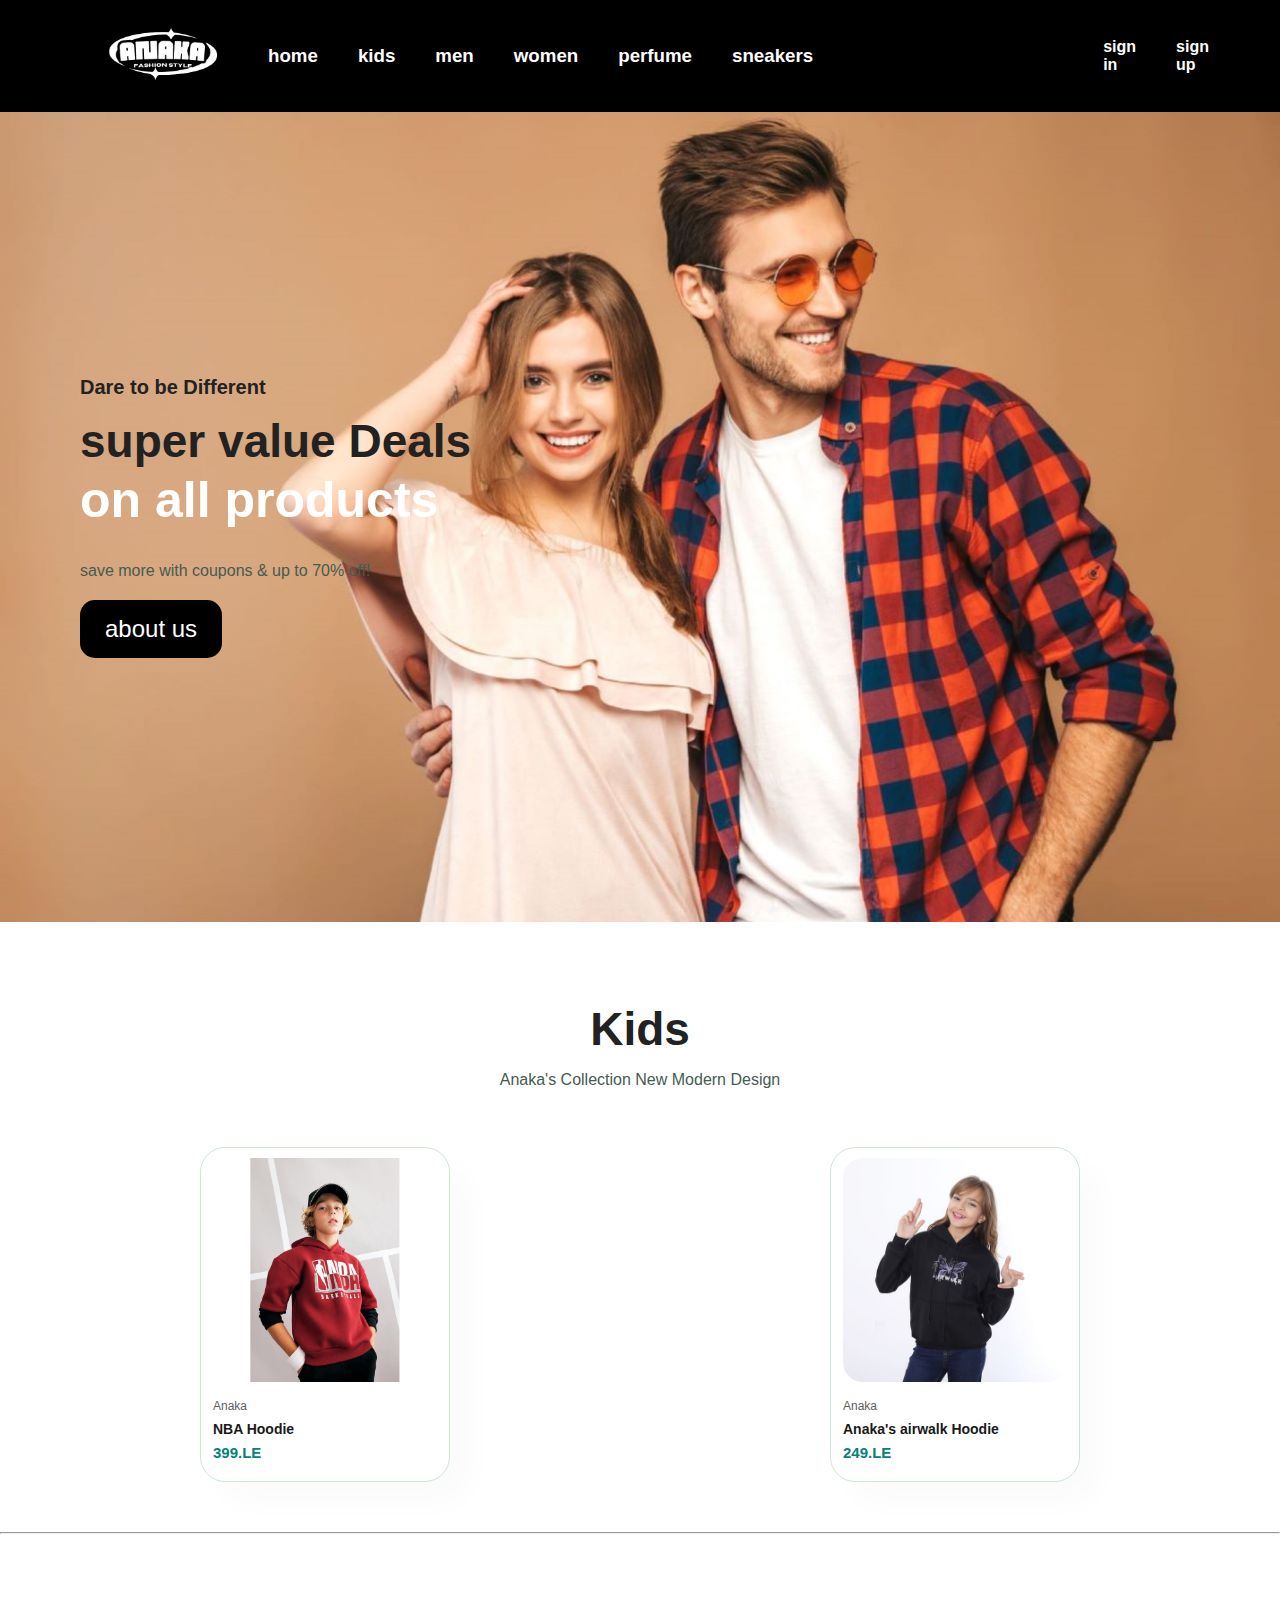
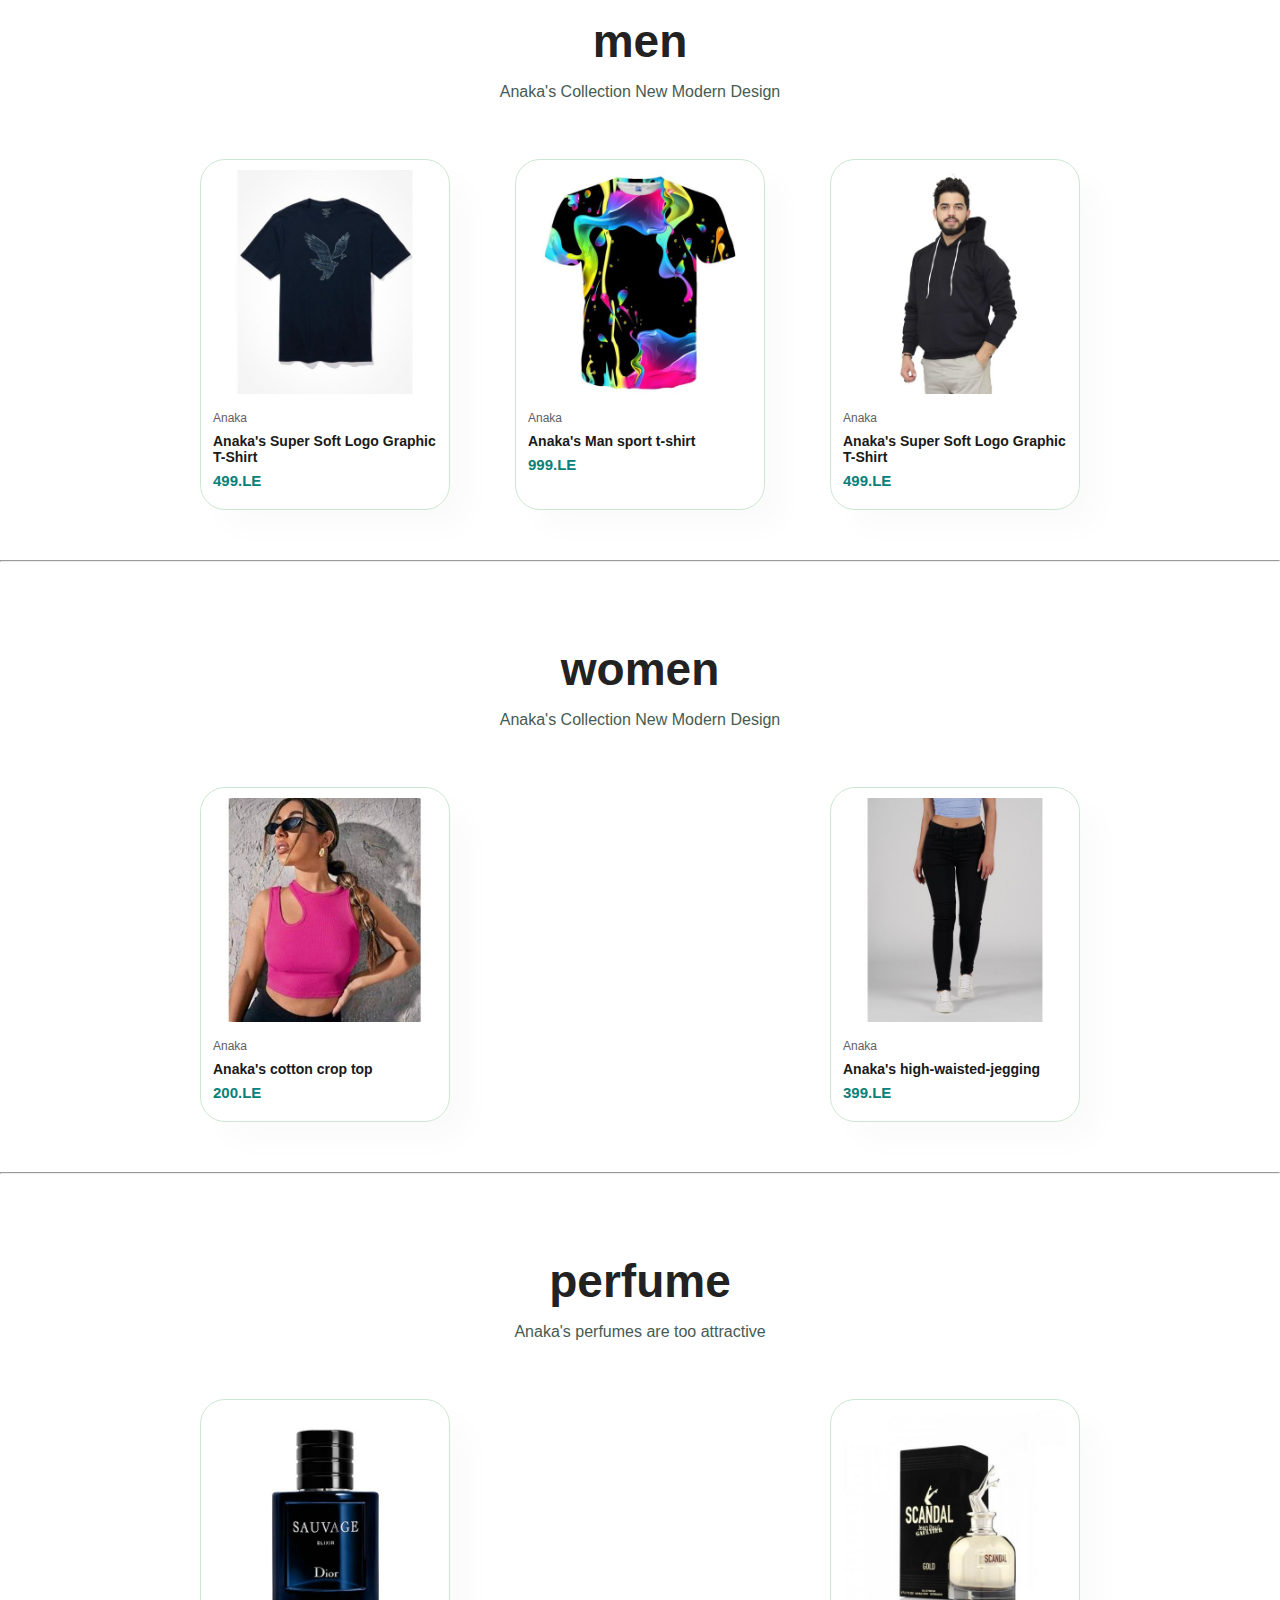
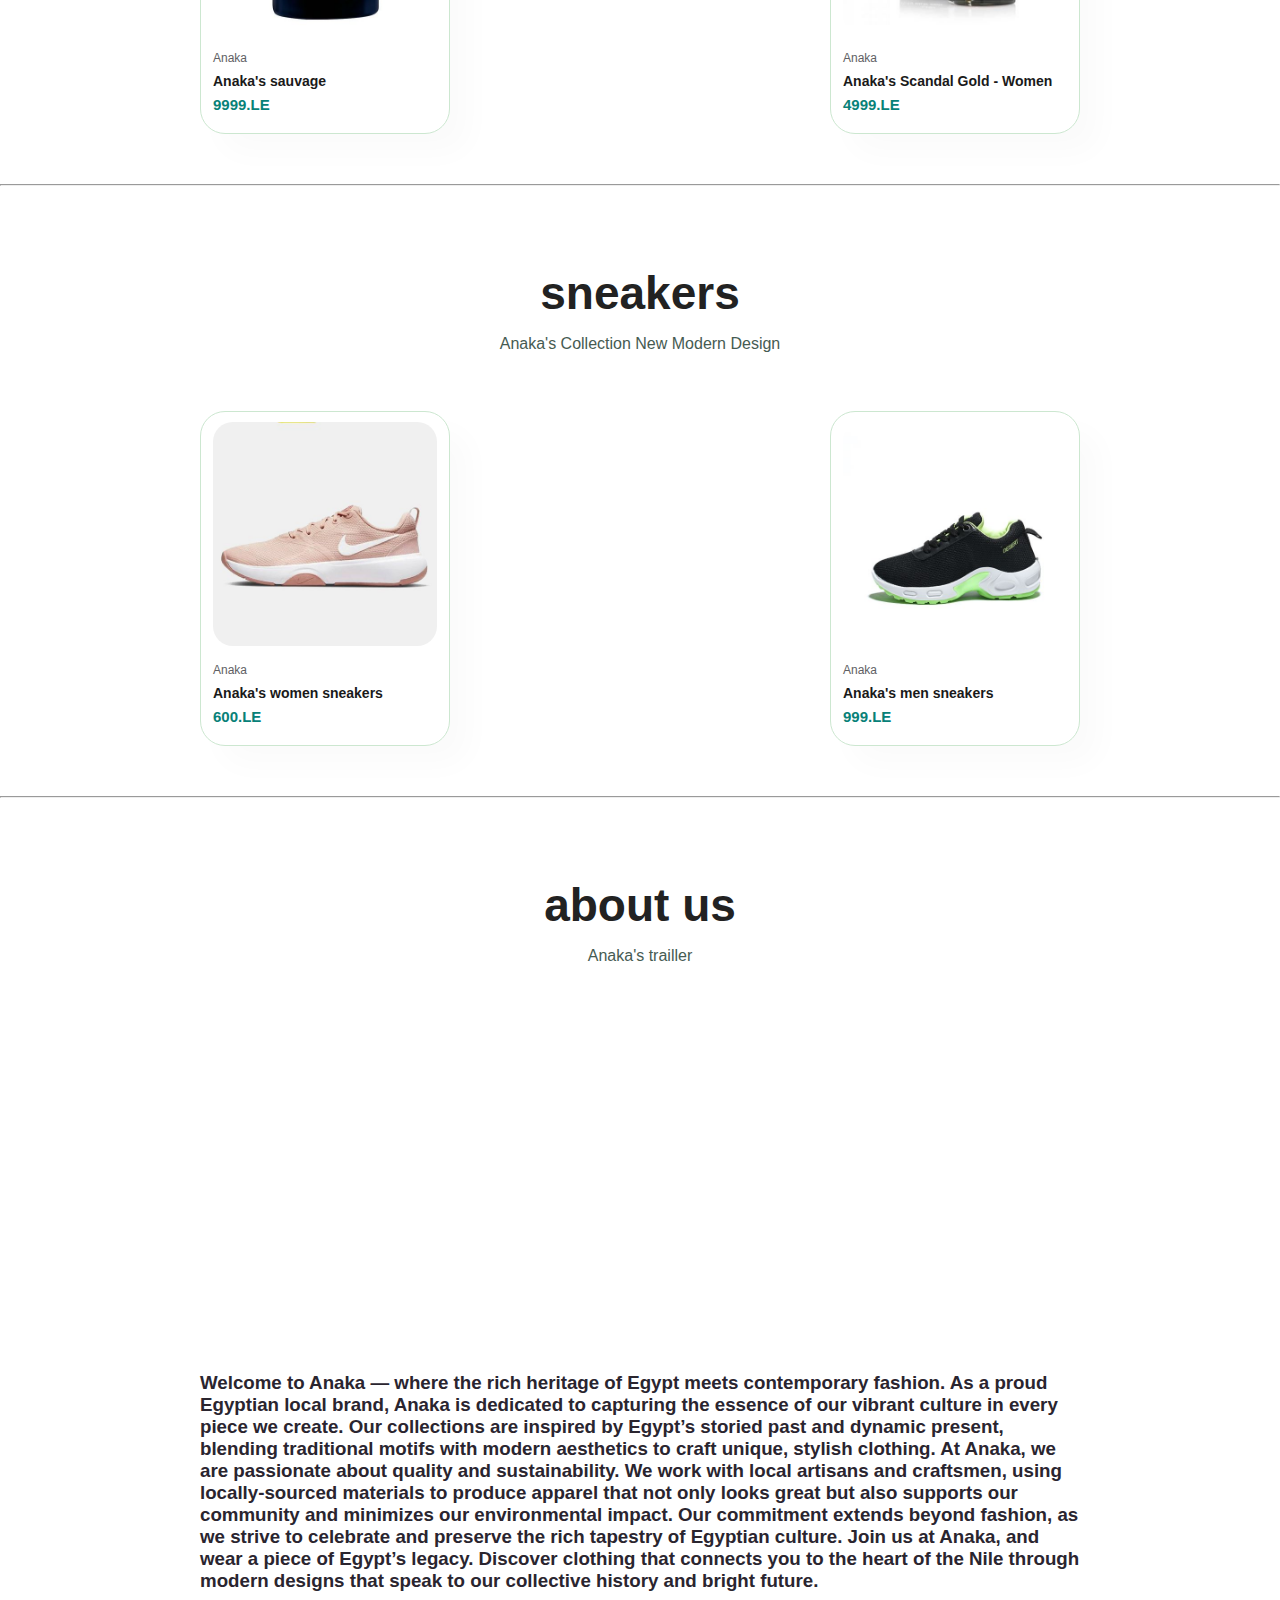
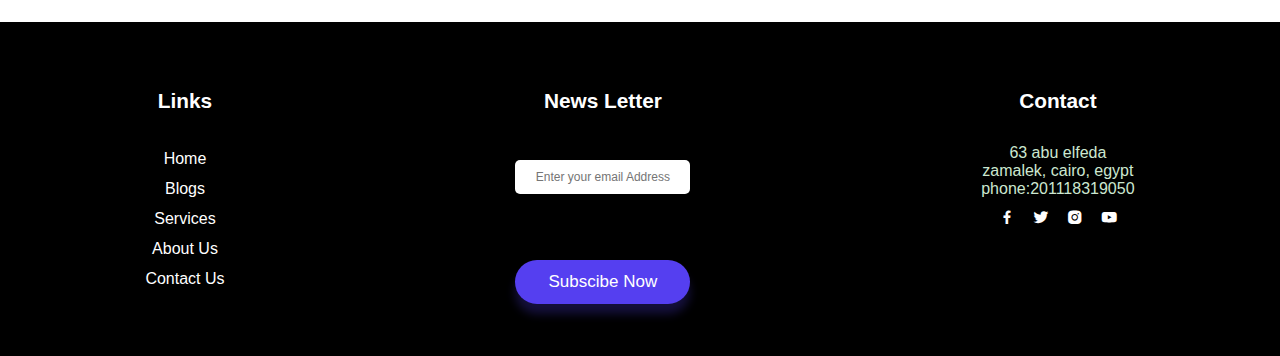
<file: index.html>
<!DOCTYPE html>
<html lang="en">
<head>
    <meta charset="UTF-8">
    <meta name="viewport" content="width=device-width, initial-scale=1.0">
    <link rel="stylesheet" href="style.css">
    <link
  rel="stylesheet"
  href="https://cdn.jsdelivr.net/npm/swiper@11/swiper-bundle.min.css"
/>

<script src="https://cdn.jsdelivr.net/npm/swiper@11/swiper-bundle.min.js"></script>
<link rel="stylesheet" href="https://cdn.jsdelivr.net/npm/boxicons@latest/css/boxicons.min.css">

    <title>Anaka</title>
</head>
<body class="bdm">
    
    <header id="homeh">
        <img src="imges/LOGO.png" alt="Anaka" class="logo" >
    <nav id="nnav">
        <ul id="mnavbar">
            <li><a href="index.html"><h3 class="h3m">home</h3></a></li>
            <li><a href="#product1"><h3 class="h3m">kids</h3></a></li>
            <li><a href="#product2"><h3 class="h3m">men</h3></a></li>
            <li><a href="#product3"><h3 class="h3m">women</h3></a></li>
            <li><a href="#product4"><h3 class="h3m">perfume</h3></a></li>
            <li><a href="#sneakers"><h3 class="h3m">sneakers</h3></a></li>  
            <li id="sign-in"><a href="sign-in.html">sign in</a></li>
            <li id="sign-up"><a href="sign-up.html">sign up</a></li>
        </ul>   
    </nav>
</header>
    

<section class="home swiper" id="home">
    <div class="swiper-wrapper">
      <div class="swiper-slide container">
        <section class="hero">
            <h4 class="h4m">Dare to be Different</h4>
            <h2 class="h2m">super value Deals</h2>
            <h1 class="h1m">on all products</h1>
            <p class="pm">save more with coupons & up to 70% off!</p>
            <button class="buttonmm"><a class="hero-link" href="#about-us">about us</a></button>
        </section>
      </div>
      <div class="swiper-slide container">
        <section class="hero" id="kidd">
            <h4 class="h4m">Dare to be Different</h4>
            <h2 class="h2m">super value Deals</h2>
            <h1 class="h1m">on all products</h1>
            <p class="pm">save more with coupons & up to 70% off!</p>
            <button class="buttonmm"><a class="hero-link" href="#kid">kids</a></button>
        </section>
      </div>
      <div class="swiper-slide container">
        <section class="hero" id="male">
            <h4 class="h4m">Dare to be Different</h4>
            <h2 class="h2m">super value Deals</h2>
            <h1 class="h1m">on all products</h1>
            <p class="pm">save more with coupons & up to 70% off!</p>
            <button class="buttonmm"><a class="hero-link" href="#men">men</a></button>
        </section>
      </div>
      <div class="swiper-slide container">
        <section class="hero" id="female">
            <h4 class="h4m">Dare to be Different</h4>
            <h2 class="h2m">super value Deals</h2>
            <h1 class="h1m">on all products</h1>
            <p class="pm">save more with coupons & up to 70% off!</p>
            <button class="buttonmm"><a class="hero-link" href="#women">women</a></button>
        </section>
      </div>
      <div class="swiper-slide container">
        <section class="hero" id="perfumee">
            <h4 class="h4m">Dare to be Different</h4>
            <h2 class="h2m">super value Deals</h2>
            <h1 class="h1m">on all products</h1>
            <p class="pm">save more with coupons & up to 70% off!</p>
            <button class="buttonmm"><a class="hero-link" href="#pperfume">perfume</a></button>
        </section>
      
     </div>
     <div class="swiper-slide container">
        <section class="hero" id="sneakerszz">
            <h4 class="h4m">Dare to be Different</h4>
            <h2 class="h2m">super value Deals</h2>
            <h1 class="h1m">on all products</h1>
            <p class="pm">save more with coupons & up to 70% off!</p>
            <button class="buttonmm"><a class="hero-link" href="#sneakers">sneakers</a></button>
        </section>
      </div>
    </div>

  </section>
 

    <section id="kid" class="productxx">
        <h2 class="h2m">Kids</h2>
        <p class="pm">Anaka's Collection New Modern Design</p>
        <br>
        <div class="product-container">
            <div class="kmwp" id="x1">
                <a href="boys.html">
                <img src="imges/2.jpg" alt="Anaka">
                <div class="des">
                    <span>Anaka</span>
                    <h5 class="h5m">NBA Hoodie</h5>
                    <h4 class="h4m">399.LE</h4>
                </a>
                </div>

            </div>
            <div class="kmwp" >
                <a href="girls.html">
                <img src="imges/1.jpg" alt="Anaka">
                <div class="des">
                    <span>Anaka</span>
                    <h5 class="h5m">Anaka's airwalk Hoodie</h5>
                    <h4 class="h4m">249.LE</h4>
                </a>
                </div>

            </div>


        </div>
    </section>
    <hr class="hrm">
    
    <section id="men" class="productxx">
        <h2 class="h2m">men</h2>
        <p class="pm">Anaka's Collection New Modern Design</p>
        <br>
        <div class="product-container">
            <div class="kmwp">
                <a href="haram1.html">
                <img src="imges/3.jpg" alt="Anaka">
                <div class="des">
                    <span>Anaka</span>
                    <h5 class="h5m">Anaka's Super Soft Logo Graphic T-Shirt
                    </h5>
                    <h4 class="h4m">499.LE</h4>
                
                  </a>
                </div>

            </div>
            <div class="kmwp" >
                <a href="yasser2.html">
                <img src="imges/4.jpg" alt="Anaka">
                <div class="des">
                    <span>Anaka</span>
                    <h5 class="h5m">Anaka's Man sport t-shirt
                    </h5>
                    <h4 class="h4m">999.LE</h4>
                </div>
                </a>
            </div>
            <div class="kmwp">
                <a href="haram2.html">
                <img src="imges/11.jpg" alt="Anaka">
                <div class="des">
                    <span>Anaka</span>
                    <h5 class="h5m">Anaka's Super Soft Logo Graphic T-Shirt
                    </h5>
                    <h4 class="h4m">499.LE</h4>
                </a>
                </div>

            </div>

        </div>
    </section>
    <hr class="hrm">
    <section id="women" class="productxx">
        <h2 class="h2m">women</h2>
        <p class="pm">Anaka's Collection New Modern Design</p>
        <br>
        <div class="product-container">

            <div class="kmwp">
                <a href="vr.html">
                <img src="imges/5.jpg" alt="Anaka's crop top">
                <div class="des">
                    <span>Anaka</span>
                    <h5 class="h5m">Anaka's cotton crop top
                    </h5>
                    <h4 class="h4m">200.LE</h4>
                
                </div>
                </a>

            </div>
            <div class="kmwp" >
                <a href="vren.html">
                <img src="imges/6.jpg" alt="Anaka's high-waisted-jegging">
                <div class="des">
                    <span>Anaka</span>
                    <h5 class="h5m">Anaka's high-waisted-jegging
                    </h5>
                    <h4 class="h4m">399.LE</h4>
                </div>
            </a>

            </div>


        </div>
    </section>
    <hr class="hrm">
    <section id="pperfume" class="productxx">
        <h2 class="h2m">perfume</h2>
        <p class="pm">Anaka's perfumes are too attractive</p>
        <br>
        <div class="product-container">
            <div class="kmwp">
                <a href="#">
                <img src="imges/7.jpg" alt="Anaka's sauvage">
                <div class="des">
                    <span>Anaka</span>
                    <h5 class="h5m">Anaka's sauvage
                    </h5>
                    <h4 class="h4m">9999.LE</h4>
                </div>
                 </a>

            </div>
                <div class="kmwp">
                <a href="yasser.html">
                <img src="imges/8.jpg" alt="naka's Scandal Gold - Women">
                <div class="des">
                    <span>Anaka</span>
                    <h5 class="h5m">Anaka's Scandal Gold - Women
                    </h5>
                    <h4 class="h4m">4999.LE</h4>
                </div>
                 </a>
            </div>


        </div>
    </section>
    <hr class="hrm">
    <section id="sneakers" class="productxx">
        <h2 class="h2m">sneakers</h2>
        <p class="pm">Anaka's Collection New Modern Design</p>
        <br>
        <div class="product-container">

            <div class="kmwp">
                <a href="abdallah1.html">
                <img src="imges/9.jpg" alt="Anaka's sneakers ">
                <div class="des">
                    <span>Anaka</span>
                    <h5 class="h5m">Anaka's women sneakers
                    </h5>
                    <h4 class="h4m">600.LE</h4>
                
                </div>
                </a>

            </div>
            <div class="kmwp" >
                <a href="abdallah2.html">
                <img src="imges/10.jpg" alt="Anaka's sneakers">
                <div class="des">
                    <span>Anaka</span>
                    <h5 class="h5m">Anaka's men sneakers
                    </h5>
                    <h4 class="h4m">999.LE</h4>
                </div>
            </a>

            </div>


        </div>
    </section>
    <hr class="hrm">
    <section id="about-us" class="productxx">
        <h2 class="h2m">about us</h2>
        <p class="pm">Anaka's trailler</p>
        <br>
        
            <iframe width="560" height="315" src="https://www.youtube.com/embed/sIBfwO2WNGo?si=HHBquybRlDXF53kc" title="YouTube video player" frameborder="0" allow="accelerometer; autoplay; clipboard-write; encrypted-media; gyroscope; picture-in-picture; web-share" referrerpolicy="strict-origin-when-cross-origin" allowfullscreen></iframe>
    
            <h3 id="Abou">Welcome to Anaka — where the rich heritage of Egypt meets contemporary fashion. As a proud Egyptian local brand, Anaka is dedicated to capturing the essence of our vibrant culture in every piece we create. Our collections are inspired by Egypt’s storied past and dynamic present, blending traditional motifs with modern aesthetics to craft unique, stylish clothing.
    
                At Anaka, we are passionate about quality and sustainability. We work with local artisans and craftsmen, using locally-sourced materials to produce apparel that not only looks great but also supports our community and minimizes our environmental impact. Our commitment extends beyond fashion, as we strive to celebrate and preserve the rich tapestry of Egyptian culture.
                
                Join us at Anaka, and wear a piece of Egypt’s legacy. Discover clothing that connects you to the heart of the Nile through modern designs that speak to our collective history and bright future.</h3>
    </section>
    
      
    <footer class="footer">
        <div class="box">
            <h2 class="h2m"> Links </h2>
            <ul class="links">
                <li><a href="#"> Home </a></li>
                <li><a href="#"> Blogs </a></li>
                <li><a href="#"> Services </a></li>
                <li><a href="#"> About Us </a></li>
                <li><a href="#"> Contact Us </a></li>
            </ul>
        </div>
        <div class="box">
            <h2 class="h2m"> News Letter </h2>
            <form action="" class="registration">
                <input type="email" name="email" id="email" placeholder="Enter your email Address">
                <button type="submit" class="buttonmm"> Subscibe Now </button>
            </form>
        </div>
        <div class="box">
            <h2 class="h2m"> Contact </h2>
            <p class="address"> 63 abu elfeda <br>
                zamalek, cairo, egypt
                <br>
                <span>phone:</span>201118319050
            </p>
            
            <ul class="social">
                <li><i class='bx bxl-facebook'></i></li>
                <li><i class='bx bxl-twitter' ></i></li>
                <li><i class='bx bxl-instagram-alt' ></i></li>
                <li><i class='bx bxl-youtube' ></i></li>
            </ul>
        </div>
    </footer>
 <script src="https://cdn.jsdelivr.net/npm/swiper@8/swiper-bundle.min.js"></script>
<script src="index.js"></script>
</body>
</html>
</file>
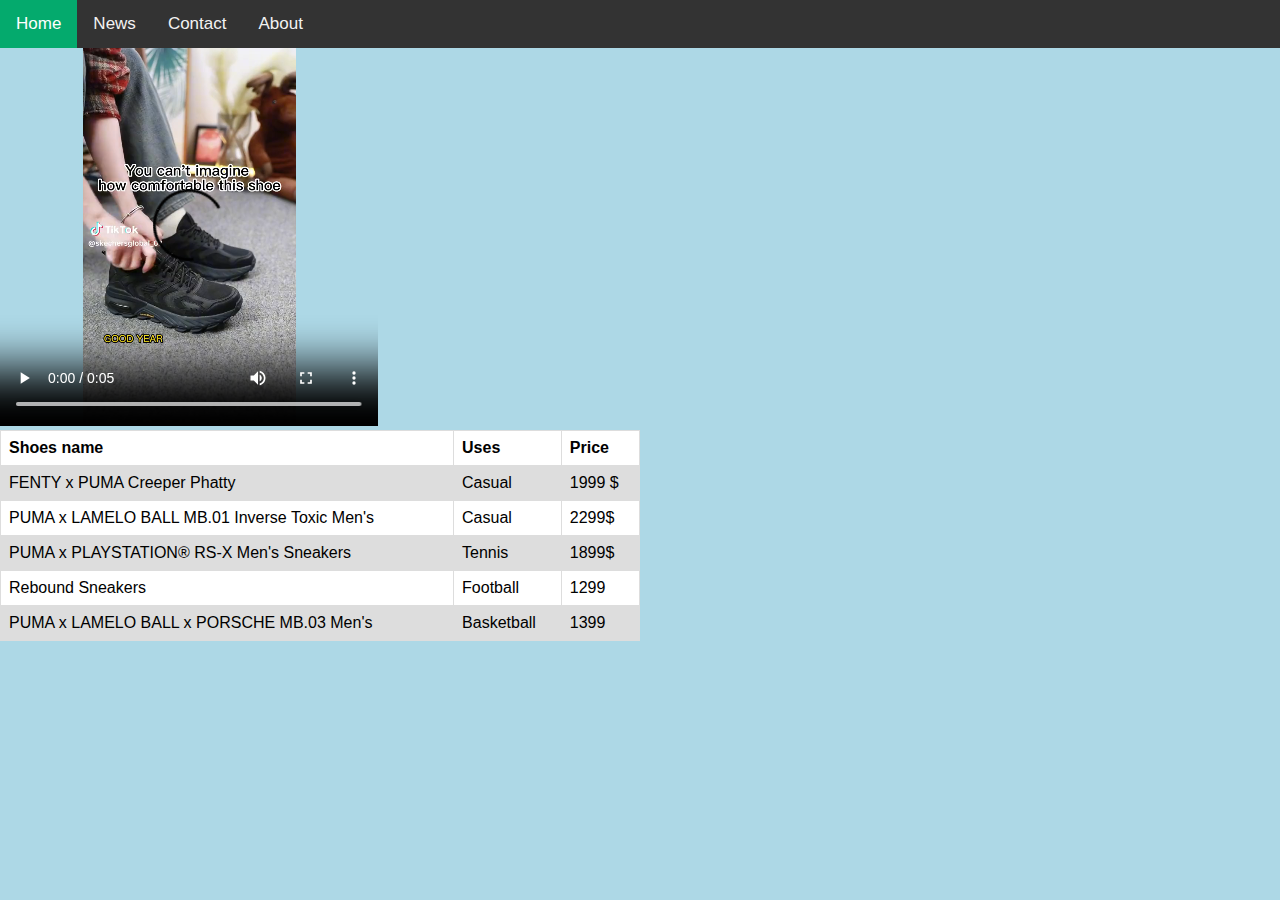
<file: abdallah1.html>
<!DOCTYPE html>
<html>

<head>
  <meta charset="utf-8">
  <meta name="viewport" content="width=device-width">
  <title>replit</title>
 <link rel="stylesheet" href="style.css">
</head>

<body class="abdallahhbody">
  <div class="topnavv">
    <a class="active" href="#home">Home</a>
    <a href="#news">News</a>
    <a href="#contact">Contact</a>
    <a href="#about">About</a>
  </div>

  <div style="padding-left:16px">
  </div>
  
  </div>

  <video class="abdallahvideo" width="400" controls>
    <source src="videos/Download.mp4" type="video/mp4">
  </video>
  <table class="abdallahtable">
    <tr class="abdallahtr">
      <th class="abdallahth">Shoes name</th>
      <th class="abdallahth">Uses</th>
      <th class="abdallahth">Price</th>
    </tr>
    <tr class="abdallahtr">
      <td class="abdallahtd">FENTY x PUMA Creeper Phatty</td>
      <td class="abdallahtd">Casual</td>
      <td class="abdallahtd">1999 $</td>
    </tr>
    <tr class="abdallahtr">
      <td class="abdallahtd">PUMA x LAMELO BALL MB.01 Inverse Toxic Men's </td>
      <td class="abdallahtd">Casual</td>
      <td class="abdallahtd">2299$</td>
    </tr>
    <tr class="abdallahtr">
      <td class="abdallahtd">PUMA x PLAYSTATION® RS-X Men's Sneakers</td>
      <td class="abdallahtd">Tennis</td>
      <td class="abdallahtd">1899$</td>
    </tr>
    <tr class="abdallahtr">
      <td class="abdallahtd">Rebound Sneakers</td>
      <td class="abdallahtd">Football</td>
      <td class="abdallahtd">1299</td>
    </tr>
    <tr class="abdallahtr">
      <td class="abdallahtd">PUMA x LAMELO BALL x PORSCHE MB.03 Men's</td>
      <td class="abdallahtd">Basketball</td>
      <td class="abdallahtd">1399</td>
    </tr>
  </table>

</body>

</html>
</file>
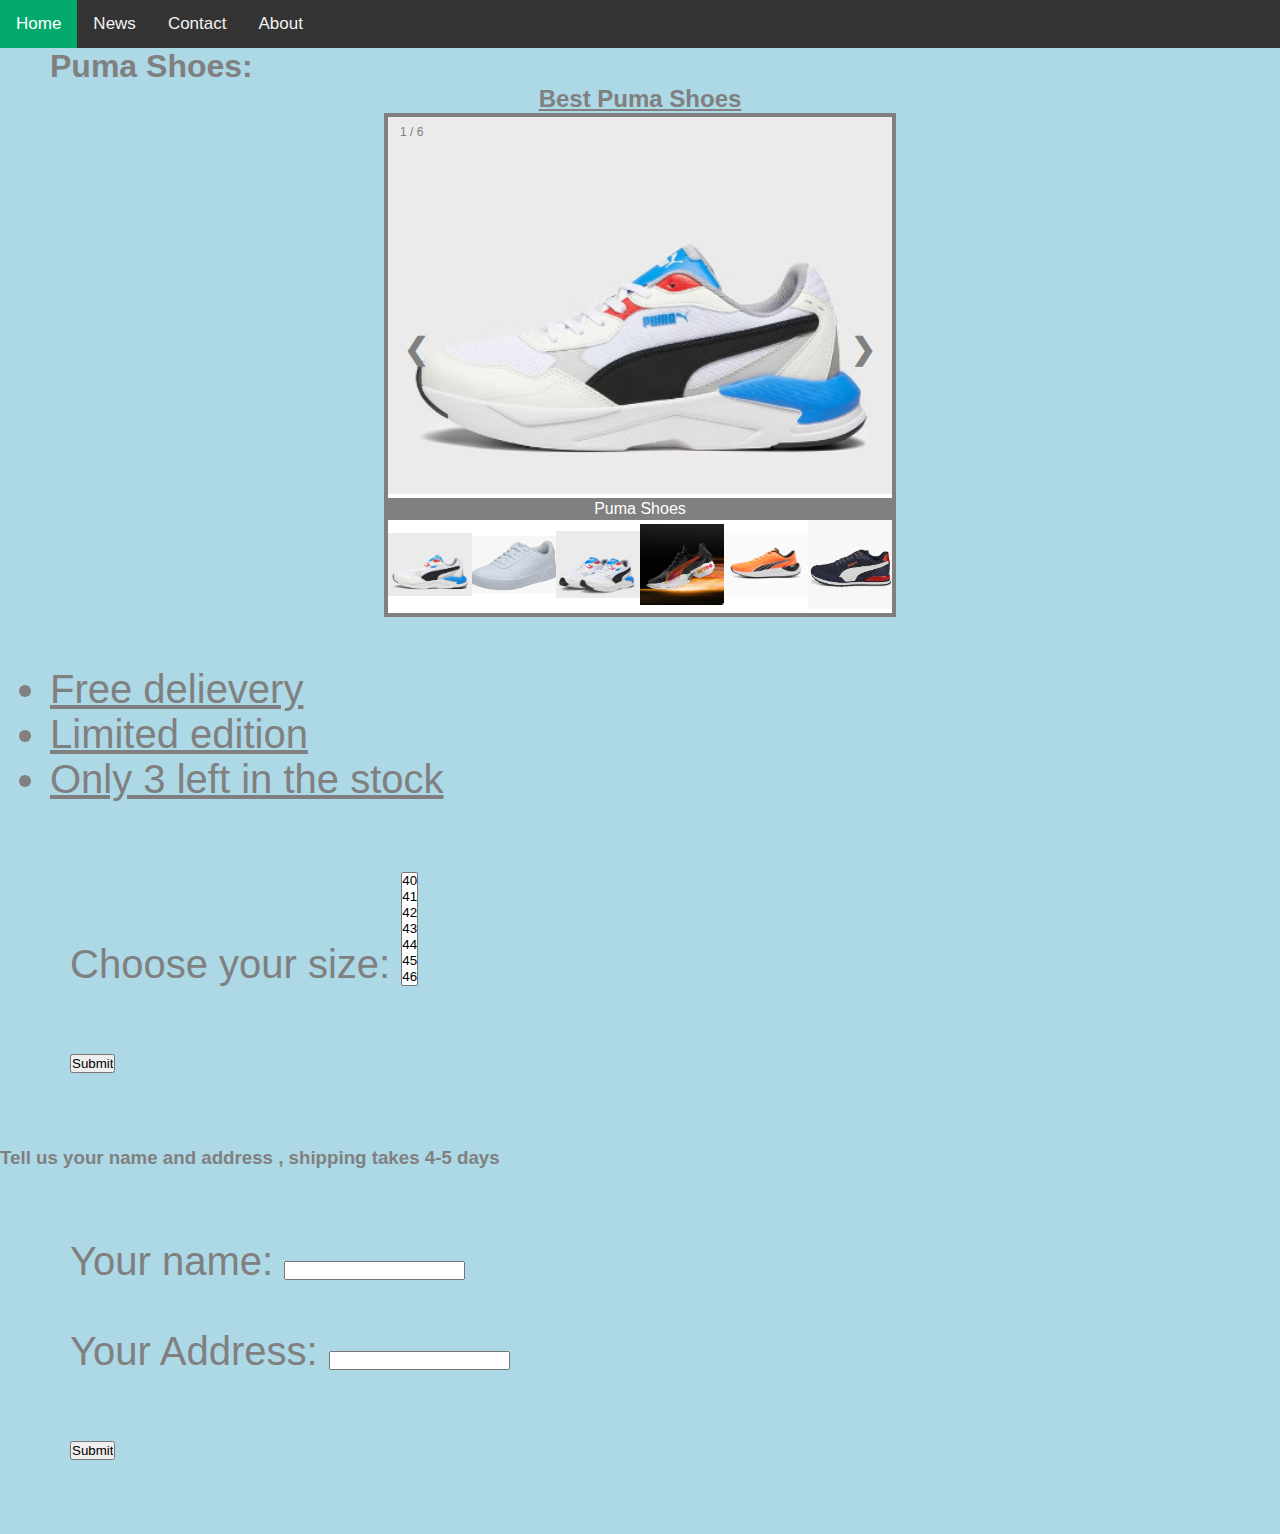
<file: abdallah2.html>
<!DOCTYPE html>
<html>

<head>
  <meta charset="utf-8">
  <title>My section</title>
  <link rel="stylesheet" href="style.css">
</head>
  

<body class="abdallahbody">
  <div class="topnavv">
    <a class="active" href="#home">Home</a>
    <a href="#news">News</a>
    <a href="#contact">Contact</a>
    <a href="#about">About</a>
  </div>

  <div style="padding-left:16px">
    
  </div>
    
  </div>
  <h1 class="abdallahh1"> Puma Shoes:</h1>

  <h2 class="abdallahh2">Best Puma Shoes</h2>

  <div class="containerxx">
    <div class="mySlides">
      <div class="numbertext">1 / 6</div>
      <img src="imges/pumashoes.png" style="width:100%">
    </div>

    <div class="mySlides">
      <div class="numbertext">2 / 6</div>
      <img class="abdallahimage" src="imges/pumaashoes.png" style= "width:100%">
    </div>

    <div class="mySlides">
      <div class="numbertext">3 / 6</div>
      <img src="imges/pumaaashoes.png" class="abdallahimage" style="width:100%" >
    </div>

    <div class="mySlides">
      <div class="numbertext">4 / 6</div>
      <img src="imges/best.png" class="abdallahimage" style="width:100%">
    </div>

    <div class="mySlides">
      <div class="numbertext">5 / 6</div>
      <img src="imges/bestt.png" class="abdallahimage" style="width:100%">
    </div>

    <div class="mySlides">
      <div class="numbertext">6 / 6</div>
      <img src="imges/shoes.png" class="abdallahimage" style="width:100%">
    </div>

    <a class="prev" onclick="plusSlides(-1)">❮</a>
    <a class="next" onclick="plusSlides(1)">❯</a>

    <div class="caption-container">
      <p id="caption"></p>
    </div>

    <div class="row">
      <div class="column">
        <img class="demo cursor" src="imges/pumashoes.png" style="width:100%" onclick="currentSlide(1)" alt="Puma Shoes">
      </div>
      <div class="column">
        <img class="puma shoes" src="imges/pumaashoes.png" style="width:100%" onclick="currentSlide(2)" alt="Puma Shoes">
      </div>
      <div class="column">
        <img class="demo cursor" src="imges/pumaaashoes.png" style="width:100%" onclick="currentSlide(3)" alt="Puma Shoes">
      </div>
      <div class="column">
        <img class="demo cursor" src="imges/best.png" style="width:100%" onclick="currentSlide(4)" alt="Puma Shoes">
      </div>
      <div class="column">
        <img class="demo cursor" src="imges/bestt.png" style="width:100%" onclick="currentSlide(5)" alt="Puma Shoes">
      </div>    
      <div class="column">
        <img class="demo cursor" src="imges/shoes.png" style="width:100%"  onclick="currentSlide(6)" alt="Puma Shoes">
      </div>
    </div>
  </div>

  
<ul class="abdallahul"> 
  
  <li>Free delievery</li>
  <li>Limited edition</li>
  <li>Only 3 left in the stock</li>
  
</ul>
  <form action="/action_page.php" class="abdallahform">
    <label for="sizes">Choose your size:</label>
    <select id="sizes" name="sizes" size="7">
      <option value="40">40</option>
      <option value="41">41</option>
      <option value="42">42</option>
      <option value="43">43</option>
      <option value="44">44</option>
      <option value="45">45</option>
      <option value="46">46</option>
    </select>
    <br><br>
    <input type="submit" value="Submit">
  </form>
 
  </div> 
 


  
  <script src="abdallah1js/script.js"></script> 
  <h3 class="abdh3"> Tell us your name and address , shipping takes 4-5 days</h3>
  <form  action="/action_page.php" , class="abdallahform">
    <label for="name">Your name:</label>
    <input type="text" id="name" name="name"><br><br>
    <label for="address"> Your Address:</label>
    <input type="text" id="address" name="address"><br><br>
    <input type="submit" value="Submit">
  </form>
 

</body>

<html>
</file>
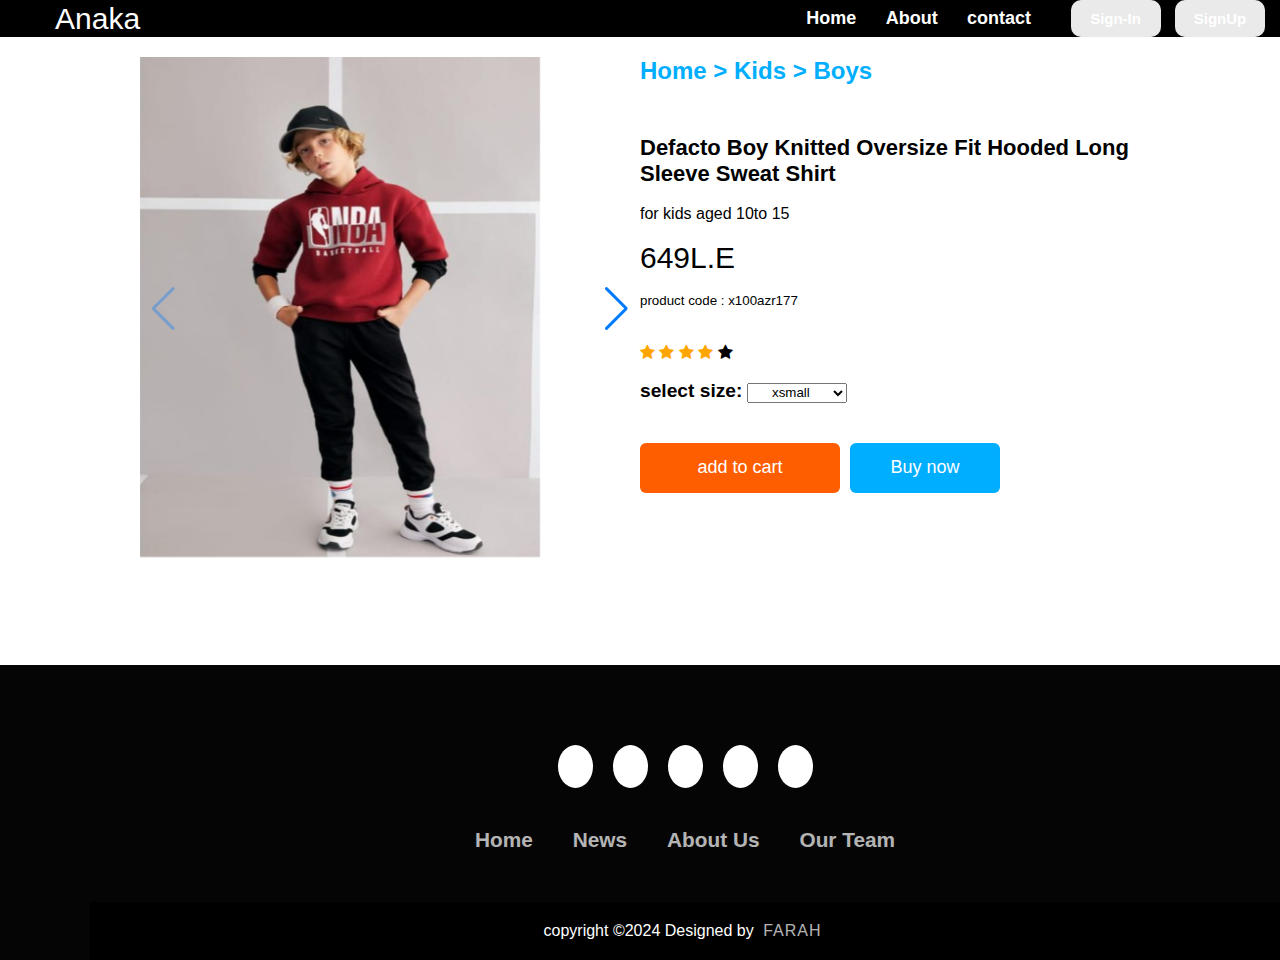
<file: boys.html>
<!DOCTYPE html>
<html lang="en">

<head>
  <meta charset="UTF-8">
  <title>kids</title>
  <link rel="stylesheet" href="style.css">
  <link rel="stylesheet" href="https://cdnjs.cloudflare.com/ajax/libs/font-awesome/4.7.0/css/font-awesome.min.css">
  <link rel="stylesheet" href="https://cdnjs.cloudflare.com/ajax/libs/font-awesome/6.5.2/css/all.min.css"
    integrity="sha512-SnH5WK+bZxgPHs44uWIX+LLJAJ9/2PkPKZ5QiAj6Ta86w+fsb2TkcmfRyVX3pBnMFcV7oQPJkl9QevSCWr3W6A=="
    crossorigin="anonymous" referrerpolicy="no-referrer" />
  <link rel="stylesheet" href="https://cdn.jsdelivr.net/npm/swiper@11/swiper-bundle.min.css" />
</head>

<body class="bbody">
  <nav class="navbar">
    <div class="navdiv">
        <div class="logo"><a href="#">Anaka</a> </div>
        <ul>
            <li class="lifa"><a href="index.html">Home</a></li>
            <li class="lifa"><a href="#">About</a></li>
            <li class="lifa"><a href="#">contact</a></li>
            <button class="buttomfa"><a herf="SignIn">Sign-In</a></button>
            <button class="buttomfa"><a herf="#">SignUp</a></button>
            
        </ul>
    </div>
</nav>
  <div class="flex-box">
    <div class="left">
      <section>
        <div class="swiper mySwiper">
          <div class="swiper-wrapper">
            <div class="swiper-slide"><img class ="img" src="imges/1.jpeg" alt="" ></div>
            <div class="swiper-slide"><img class ="img" src="imges/2.jpeg" alt=""></div>
            <div class="swiper-slide"><img  class ="img" src="imges/3.jpeg" alt="" ></div>
            <div class="swiper-slide"><img  class ="img"src="imges/4.jpeg" alt=""></div>
          </div>
          <div class="swiper-button-next"></div>
          <div class="swiper-button-prev"></div>
        </div>
      </section>
    </div>
    <div>
      <div class="right">

       <h2>Home > Kids > Boys</h2>
        <div class="pname">Defacto Boy Knitted Oversize Fit Hooded Long Sleeve Sweat Shirt</div>
        <br>
        <p>for kids aged 10to 15</p>
        <br>
        <p class="price">649L.E</p>
        <br>
        <p style="font-size: smaller;">product code : x100azr177</p>
        <br>
        <br>

        <span class="fa fa-star ratings"></span>
        <span class="fa fa-star ratings"></span>
        <span class="fa fa-star ratings"></span>
        <span class="fa fa-star ratings"></span>
        <span class="fa fa-star "></span>
        <br>
        <br>
        <b>select size:</b>

        <select id="mySelect" size="1">
          <option>xsmall</option>
          <option>small</option>
          <option>medium</option>
        </select>
      </div>
      <div class="btn-box">
        <button class="cart-btn">add to cart</button>
        <button class="buy-btn">Buy now</button>
      </div>
    </div>
  </div>
  <br>
  <br>
  <br>
  <footer class="footfa">
    <div class="footercontainer">
        <div class="socialicons">
            <a href="#"><i class="fa-brands fa-facebook"></i></a>
            <a href="#"><i class="fa-brands fa-instagram"></i></a>
            <a href="#"><i class="fa-brands fa-twitter"></i></a>
            <a href="#"><i class="fa-brands fa-google-plus"></i></a>
            <a href="#"><i class="fa-brands fa-youtube"></i></a>
        </div>
        <div class="footernav">
            <ul>
                <li class="lifa"><a href="#">Home</a></li>
                <li class="lifa"><a href="#">News</a></li>
                <li class="lifa"><a href="#">About Us</a></li>
                <li class="lifa"><a href="#">Our Team</a></li>
            </ul>
        </div>
    </div>
    <div class="footerbottom">
        <p>copyright &copy;2024 Designed by <span class="designer">farah</span></p>
    </div>
   </footer>
  <script src="https://cdn.jsdelivr.net/npm/swiper@11/swiper-bundle.min.js"></script>
  <script src="index.js"></script>
</body>

</html>
</file>
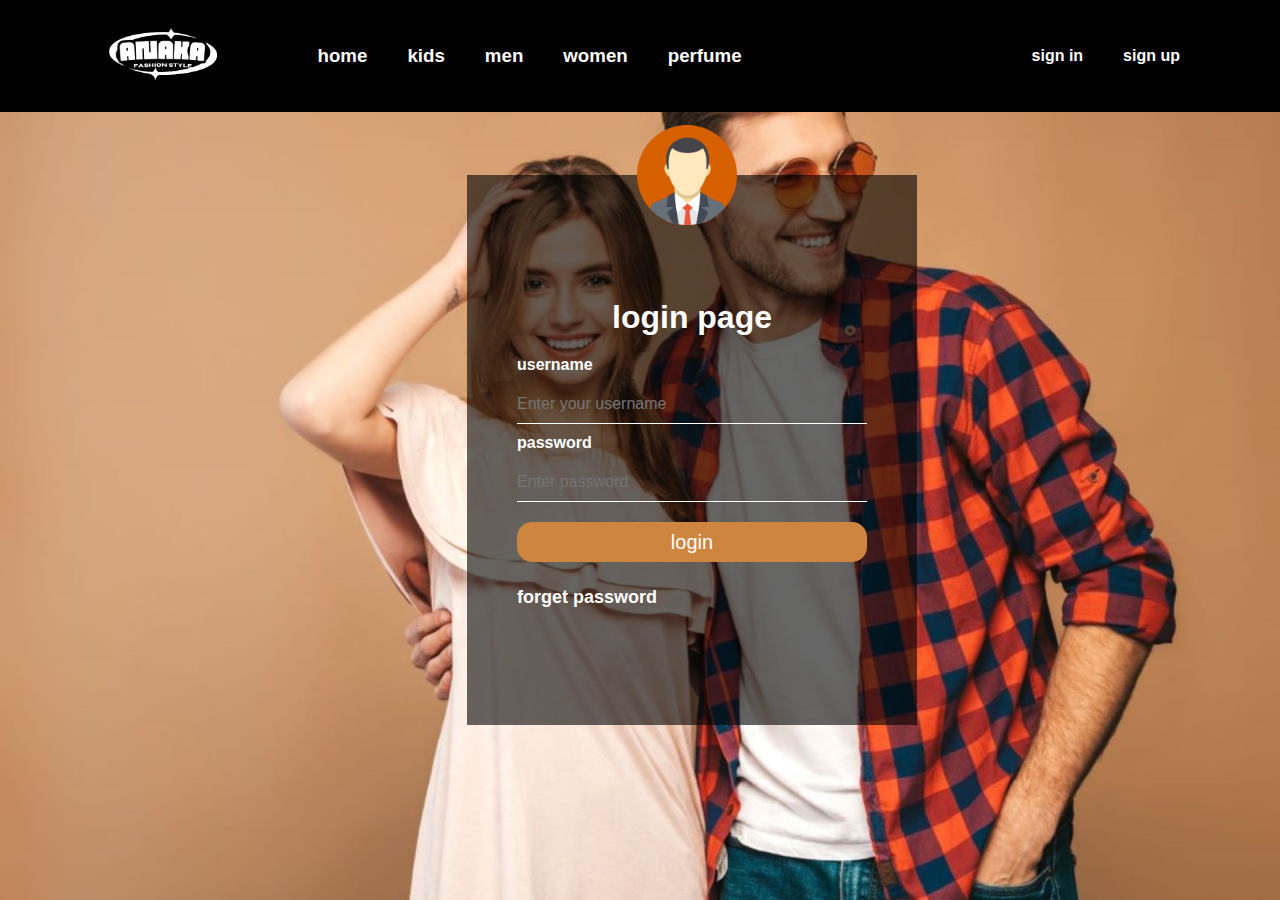
<file: sign-in.html>
<!DOCTYPE html>
<html lang="en">
<head>
    <meta charset="UTF-8">
    <meta name="viewport" content="width=device-width, initial-scale=1.0">
    <link rel="stylesheet" href="style.css">
    <title>sign-in</title>
</head>

<body id="signn">
    <header id="homeh">
        <img src="imges/LOGO.png" alt="Anaka" class="logo" >
    <nav id="nnav">
        <ul id="mnavbar">
            <li><a href="index.html"><h3>home</h3></a></li>
            <li><a href="#product1"><h3>kids</h3></a></li>
            <li><a href="#product2"><h3>men</h3></a></li>
            <li><a href="#product3"><h3>women</h3></a></li>
            <li><a href="#product4"><h3>perfume</h3></a></li> 
            <li id="sign-in"><a href="sign-in.html">sign in</a></li>
            <li id="sign-up"><a href="sign-up.html">sign up</a></li>
        </ul>   
    </nav>
</header>
    <div class="login">
        <img  src="imges/user.png" alt="">
        <h1>login page</h1>
        <form action="">
            <label>username</label>
            <input type="text" placeholder="Enter your username" required>
            <label>password</label>
            <input type="password" placeholder="Enter password" required>
            <input type="submit" value="login">
            <br>
            <a href="#">forget password</a>

        </form>
    </div>

</body>
</html>
</file>
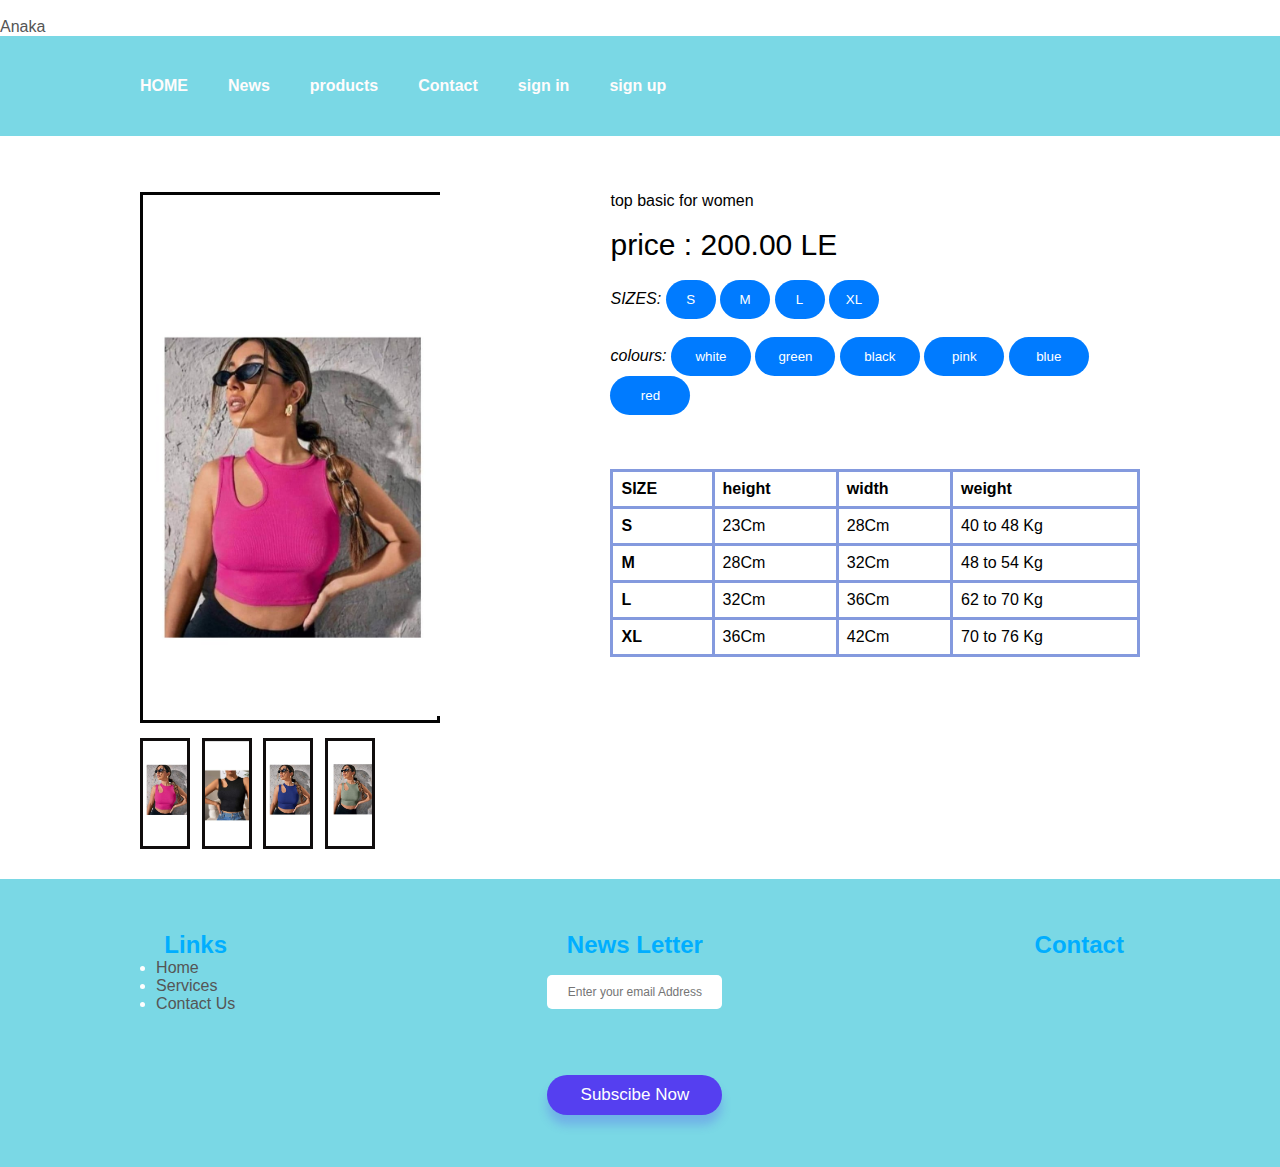
<file: VR.HTML>
<!DOCTYPE html>
<br lang="en">
<html>
<head>
    <meta charset="UTF-8">
    <meta http-equiv="X-UA-compatible" content="IE=edge">
    <meta name="viewport" content="width=device-width, initial-scale=1.0">
<title> top basic</title>
    <link rel="stylesheet" href="style.css"> 
    <link rel="stylesheet" href="https://cdnjs.cloudflare.com/ajax/libs/font-awesome/6.5.2/css/all.min.css" integrity="sha512-SnH5WK+bZxgPHs44uWIX+LLJAJ9/2PkPKZ5QiAj6Ta86w+fsb2TkcmfRyVX3pBnMFcV7oQPJkl9QevSCWr3W6A==" crossorigin="anonymous" referrerpolicy="no-referrer" />

</head>
<body>
 
    
<nav>
    <div class="logoo"> <a href="#">Anaka</a> </div>
    <section id="theheader">
<div>
<ul id="navbar">
    <li> <a href="#">HOME</a></li>
    <li><a href="#">News</a></li>
    <li><a href="#">products</a></li>
<li><a href="#">Contact</a></li>
<li><a href="#">sign in</a></li>
<li><a href="#">sign up</a></li>
<i class="fas fa-shopping-cart"></i>
</ul>
</div>
    </section>
    </nav>

<br> 
<br>
<div class="flex-box">
    <div class="left"> 
        <div class="big-img"> 
            <img src="imges/pink.jpeg">
            </div>

            
        <div class="images">
            <div class="small-img"> 
                <img src="imges/pink.jpeg" onclick="showImg(this.src)">

        </div>
            <div class="small-img"> 
            <img src="imges/black.jpeg" onclick="showImg(this.src)">

        </div>
            <div class="small-img">
            <img src="imges/blue.jpeg" onclick="showImg(this.src)">

        </div>
        
        <div class="small-img">
            <img src="imges/green.jpeg" onclick="showImg(this.src)">

        </div>
        </div>
    </div>
    <br>
     <div class="right">
    <div class="prodname"> top basic for women</div> 
    <br>
    <div class="price"> price : 200.00 LE</div>
    <br>
    <div class=" sizes"> 
        
        <i> SIZES:</i> <button class="prodsize"> S </button> 
            <button class="prodsize"> M </button>      <button class="prodsize"> L </button>      <button class="prodsize"> XL </button>
            <br>
            <br>
            <div class=" colours"> 
        
                <i> colours:</i> <button class="prodcol"> white </button> 
                    <button class="prodcol"> green </button>    <button class="prodcol"> black </button>      <button class="prodcol"> pink </button>      <button class="prodcol"> blue </button>     <button class="prodcol"> red </button>
            </div>
        
            <br>
            <br>
            <br>
    
<style>
    table, th, td {
      border: 3px solid rgb(132, 154, 222);
      border-collapse: collapse;
    }
    th, td {
  background-color: white;
}
    </style>
    <body>
    
    <!-- <h2>A basic HTML table</h2> -->
    
    <table style="width:100%">
      <tr>
        <th>SIZE</th>
        <th>height</th>
        <th>width</th>
        <th>weight</th>
      </tr>
      <tr>
        <th> S</th>
        <td> 23Cm</td>
        <td> 28Cm</td>
        <td> 40  to  48 Kg</td>
      </tr>
      <tr>
        <th>M</th>
        <td>28Cm</td>
        <td>32Cm</td>
        <td>48  to  54 Kg</td>
      </tr>
      <tr>
        <th> L</th>
        <td>32Cm</td>
        <td>36Cm</td>
        <td>62  to  70 Kg </td>
      </tr>
      <tr>
        <th>XL</th>
        <td>36Cm</td>
        <td>42Cm</td>
        <td>70  to  76 Kg</td>
      </tr>
    </table>
     </div>
</div>
</div>


<script >
      let bigImg = document.querySelector('.big-img img');
 function showImg(pic){
    bigImg.src = pic;
 }
</script>

<footer class="footerp2">
    <div class="gg">
        <h2 class="hhh"> Links </h2>
         <ul class="linkss">
            <li><a href="#"> Home </a></li>
           
            <li><a href="#"> Services </a></li>
            
            <li><a href="#"> Contact Us </a></li>
        </ul> 
    </div>
    <div class="gg">
        <h2 class="jjj"> News Letter </h2>
        <form action="" class="regist">
            <input type="email" name="email" id="email" placeholder="Enter your email Address">
            <button type="submit"> Subscibe Now </button>
        </form>
    </div>
    <div class="gg">
        <h2 class="klk"> Contact </h2>
       
        <ul class="social media">
            <li><i class="fa-brands fa-facebook"></i></li>
            <li><i class="fa-brands fa-instagram"></i></li>
            <li><i class="fa-brands fa-whatsapp"></i></li>
            <li><i class="fa-brands fa-youtube"></i></li>
        </ul>
    </div>
</footer>
</body>
</html>
</file>
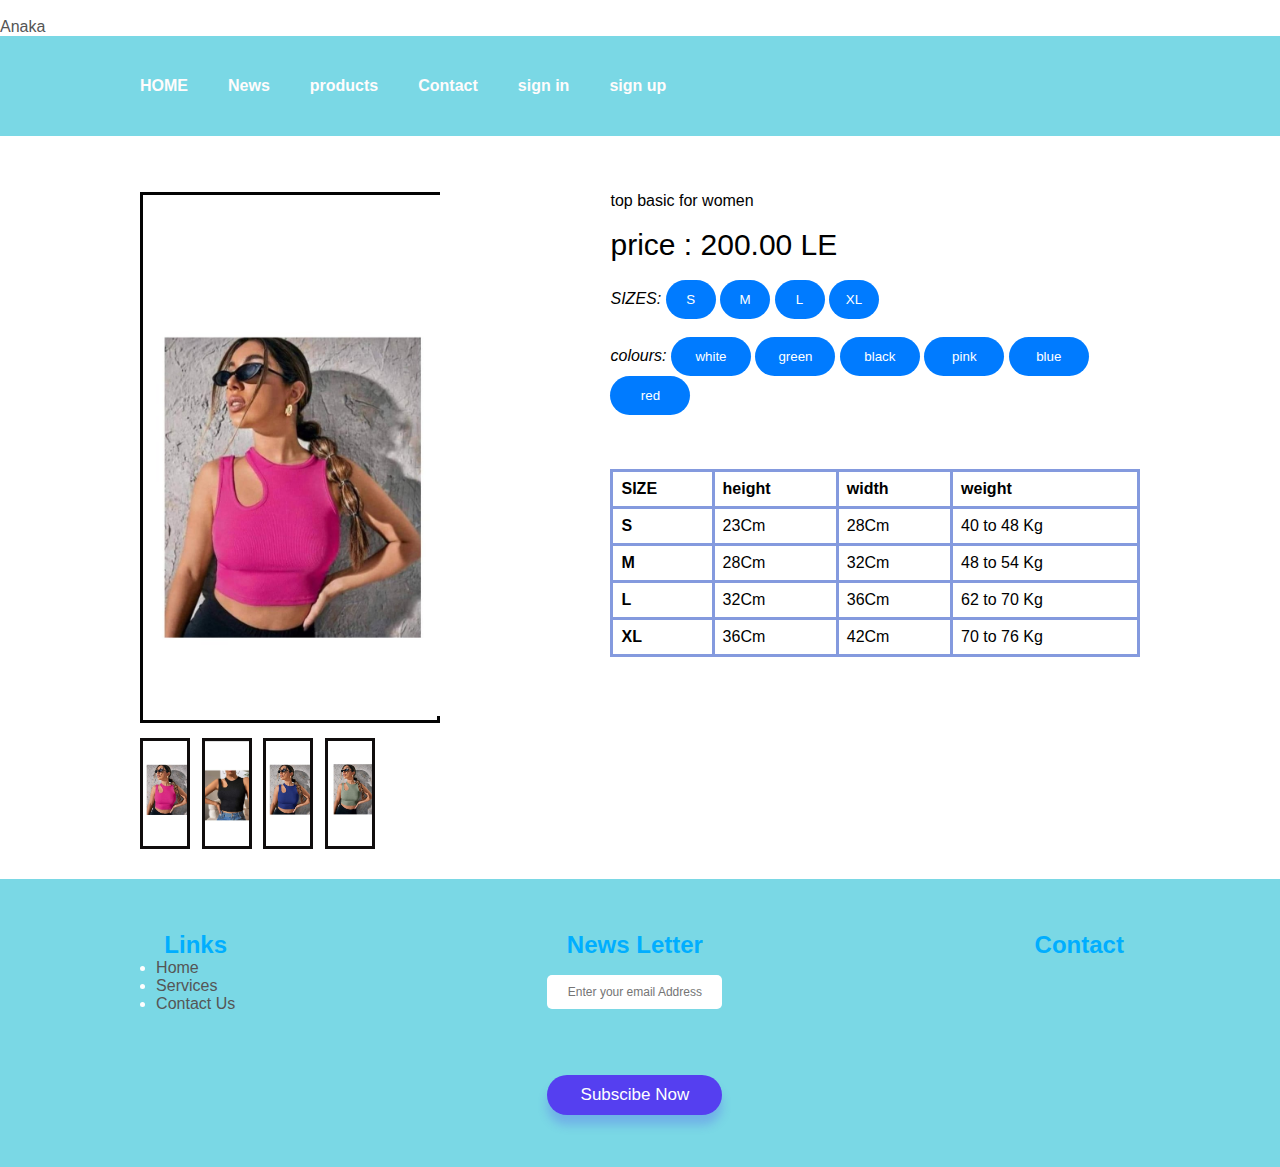
<file: vr.html>
<!DOCTYPE html>
<br lang="en">
<html>
<head>
    <meta charset="UTF-8">
    <meta http-equiv="X-UA-compatible" content="IE=edge">
    <meta name="viewport" content="width=device-width, initial-scale=1.0">
<title> top basic</title>
    <link rel="stylesheet" href="style.css"> 
    <link rel="stylesheet" href="https://cdnjs.cloudflare.com/ajax/libs/font-awesome/6.5.2/css/all.min.css" integrity="sha512-SnH5WK+bZxgPHs44uWIX+LLJAJ9/2PkPKZ5QiAj6Ta86w+fsb2TkcmfRyVX3pBnMFcV7oQPJkl9QevSCWr3W6A==" crossorigin="anonymous" referrerpolicy="no-referrer" />

</head>
<body>
 
    
<nav>
    <div class="logoo"> <a href="#">Anaka</a> </div>
    <section id="theheader">
<div>
<ul id="navbar">
    <li> <a href="#">HOME</a></li>
    <li><a href="#">News</a></li>
    <li><a href="#">products</a></li>
<li><a href="#">Contact</a></li>
<li><a href="#">sign in</a></li>
<li><a href="#">sign up</a></li>
<i class="fas fa-shopping-cart"></i>
</ul>
</div>
    </section>
    </nav>

<br> 
<br>
<div class="flex-box">
    <div class="left"> 
        <div class="big-img"> 
            <img src="imges/pink.jpeg">
            </div>

            
        <div class="images">
            <div class="small-img"> 
                <img src="imges/pink.jpeg" onclick="showImg(this.src)">

        </div>
            <div class="small-img"> 
            <img src="imges/black.jpeg" onclick="showImg(this.src)">

        </div>
            <div class="small-img">
            <img src="imges/blue.jpeg" onclick="showImg(this.src)">

        </div>
        
        <div class="small-img">
            <img src="imges/green.jpeg" onclick="showImg(this.src)">

        </div>
        </div>
    </div>
    <br>
     <div class="right">
    <div class="prodname"> top basic for women</div> 
    <br>
    <div class="price"> price : 200.00 LE</div>
    <br>
    <div class=" sizes"> 
        
        <i> SIZES:</i> <button class="prodsize"> S </button> 
            <button class="prodsize"> M </button>      <button class="prodsize"> L </button>      <button class="prodsize"> XL </button>
            <br>
            <br>
            <div class=" colours"> 
        
                <i> colours:</i> <button class="prodcol"> white </button> 
                    <button class="prodcol"> green </button>    <button class="prodcol"> black </button>      <button class="prodcol"> pink </button>      <button class="prodcol"> blue </button>     <button class="prodcol"> red </button>
            </div>
        
            <br>
            <br>
            <br>
    
<style>
    table, th, td {
      border: 3px solid rgb(132, 154, 222);
      border-collapse: collapse;
    }
    th, td {
  background-color: white;
}
    </style>
    <body>
    
    <!-- <h2>A basic HTML table</h2> -->
    
    <table style="width:100%">
      <tr>
        <th>SIZE</th>
        <th>height</th>
        <th>width</th>
        <th>weight</th>
      </tr>
      <tr>
        <th> S</th>
        <td> 23Cm</td>
        <td> 28Cm</td>
        <td> 40  to  48 Kg</td>
      </tr>
      <tr>
        <th>M</th>
        <td>28Cm</td>
        <td>32Cm</td>
        <td>48  to  54 Kg</td>
      </tr>
      <tr>
        <th> L</th>
        <td>32Cm</td>
        <td>36Cm</td>
        <td>62  to  70 Kg </td>
      </tr>
      <tr>
        <th>XL</th>
        <td>36Cm</td>
        <td>42Cm</td>
        <td>70  to  76 Kg</td>
      </tr>
    </table>
     </div>
</div>
</div>


<script >
      let bigImg = document.querySelector('.big-img img');
 function showImg(pic){
    bigImg.src = pic;
 }
</script>

<footer class="footerp2">
    <div class="gg">
        <h2 class="hhh"> Links </h2>
         <ul class="linkss">
            <li><a href="#"> Home </a></li>
           
            <li><a href="#"> Services </a></li>
            
            <li><a href="#"> Contact Us </a></li>
        </ul> 
    </div>
    <div class="gg">
        <h2 class="jjj"> News Letter </h2>
        <form action="" class="regist">
            <input type="email" name="email" id="email" placeholder="Enter your email Address">
            <button type="submit"> Subscibe Now </button>
        </form>
    </div>
    <div class="gg">
        <h2 class="klk"> Contact </h2>
       
        <ul class="social media">
            <li><i class="fa-brands fa-facebook"></i></li>
            <li><i class="fa-brands fa-instagram"></i></li>
            <li><i class="fa-brands fa-whatsapp"></i></li>
            <li><i class="fa-brands fa-youtube"></i></li>
        </ul>
    </div>
</footer>
</body>
</html>
</file>
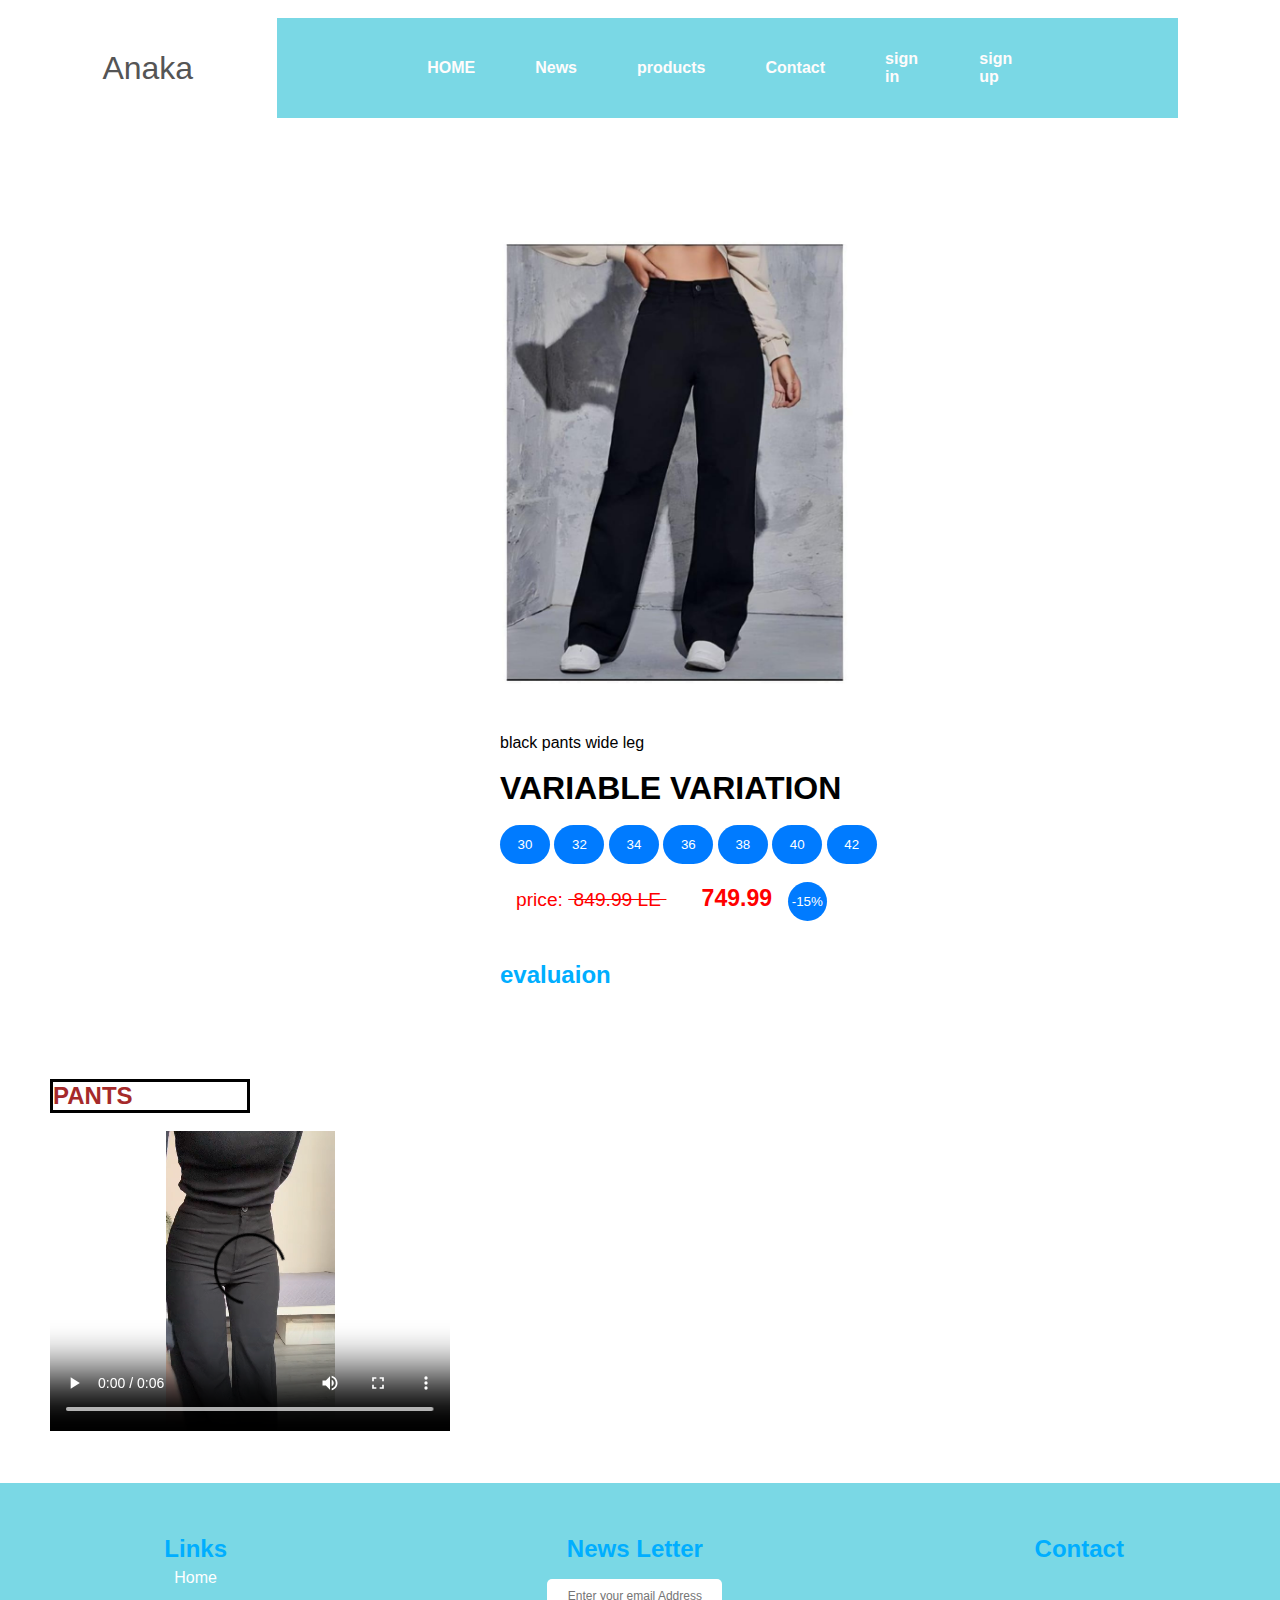
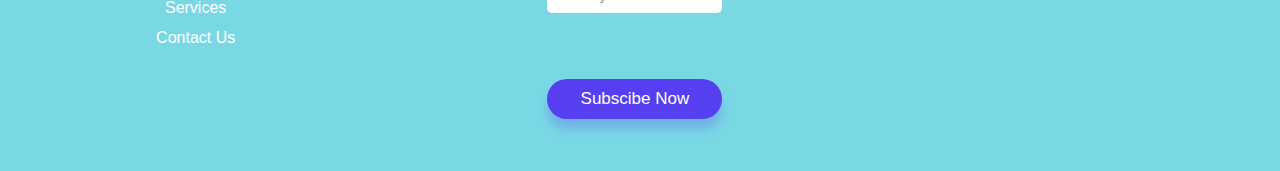
<file: vren.html>
<!DOCTYPE html>
<br lang="en">
<head>
    <meta charset="UTF-8">
    <meta http-equiv="X-UA-compatible" content="IE=edge">
    <meta name="viewport" content="width=device-width, initial-scale=1.0">

    <link rel="stylesheet" href="style.css"> 
    <link rel="stylesheet" href="https://cdnjs.cloudflare.com/ajax/libs/font-awesome/6.5.2/css/all.min.css" integrity="sha512-SnH5WK+bZxgPHs44uWIX+LLJAJ9/2PkPKZ5QiAj6Ta86w+fsb2TkcmfRyVX3pBnMFcV7oQPJkl9QevSCWr3W6A==" crossorigin="anonymous" referrerpolicy="no-referrer" />
    <style type="text/css"> 


    </style>
</head>
<body>
    <!-- <div class="logoo"> ANAKA </div>
    <section id="header">
        
    <div>
        <ul id="navbar">
            <li><a href="index.html"><h3>home</h3></a></li>
            <li><a href="#product1"><h3>kids</h3></a></li>
            <li><a href="#product2"><h3>men</h3></a></li>
            <li><a href="#product3"><h3>women</h3></a></li>
            <li><a href="#product4"><h3>perfume</h3></a></li>
            <li><a href="#product5"><h3>shoes</h3></a></li>
            <li id="sign-in"><a href="sign-in.html">sign in</a></li>
            <li id="sign-up"><a href="sign-up.html">sign up</a></li>
        </ul>
    </div>
    </section> -->
    <nav class="navve">
    <div class="logoo"> <a href="#">Anaka</a> </div>
    <section id="theheader">
<div>
<ul id="navbar">
    <li> <a href="#">HOME</a></li>
    <li><a href="#">News</a></li>
    <li><a href="#">products</a></li>
<li><a href="#">Contact</a></li>
<li><a href="#">sign in</a></li>
<li><a href="#">sign up</a></li>
<i class="fas fa-shopping-cart"></i>
</ul>
</div>
    </section>
    </nav>
  <img  class="pantss" src="imges/pantss.jpeg" width="900px" height="580px" alt="basic" >
</br>
</br>
    <div class="vrena">
  <div class="right"> black pants wide leg</div>
</br>
    <h1 class="right"> VARIABLE VARIATION </h1>
</br>
<span class="r">
       <button class="v"> 30 </button>   <button class="v"> 32 </button>   <button class="v"> 34 </button>   <button class="v"> 36 </button>    <button class="v"> 38 </button>     <button class="v"> 40 </button>        <button class="v"> 42 </button>
</span>
</br>
</br>
    <pre style="color:red; font-size: larger;" >
   price: <del> 849.99 LE </del>   <b>   749.99</b>   <button> -15% </button> 
    </pre>
</br>
<div id="VERO"> 


    </div>
  <h2 class="right"> evaluaion </h2>
</br>
        <span class='fas fa-star ' style='font-size:30px'></span>
        <span class='fas fa-star ' style='font-size:30px'></span>
        <span class='fas fa-star ' style='font-size:30px'></span>
        <span class='fas fa-star ' style='font-size:30px'></span>
        <span class='far fa-star ' style='font-size:30px'></span>
        
</div>
<br>
<br>
<br>
<br>

</div>
<div class="her"> 
<h2 style="color: brown; border: solid black; width: 200px;"> PANTS </h2>
<br>
<video src="videos/pants-vid.mp4" controls width="400px" height="300px"> 

</video>
 </div>
</body>

 
</br>
<style>
    table, th, td {
      border:1px solid rgb(9, 8, 8);
    }
    </style>
    <body>

      <footer class="footerve">
        <div class="box">
            <h2> Links </h2>
             <ul class="links">
                <li><a href="#"> Home </a></li>
                <!-- <li><a href="#"> Blogs </a></li> -->
                <li><a href="#"> Services </a></li>
                <!-- <li><a href="#"> About Us </a></li> -->
                <li><a href="#"> Contact Us </a></li>
            </ul> 
        </div>
        <div class="box">
            <h2> News Letter </h2>
            <form action="" class="registration">
                <input type="email" name="email" id="email" placeholder="Enter your email Address">
                <button type="submit"> Subscibe Now </button>
            </form>
        </div>
        <div class="box">
            <h2> Contact </h2>
           
            <ul class="social">
               <li><i class="fa-brands fa-facebook"></i></li>
                 <li><i class="fa-brands fa-whatsapp"></i></li>
                <li><i class="fa-brands fa-instagram"></i></li>
                <li><i class="fa-brands fa-youtube"></i></li> 
                
            </ul>
        </div>
    </footer>
    </body>
    </table>
</body>
</file>
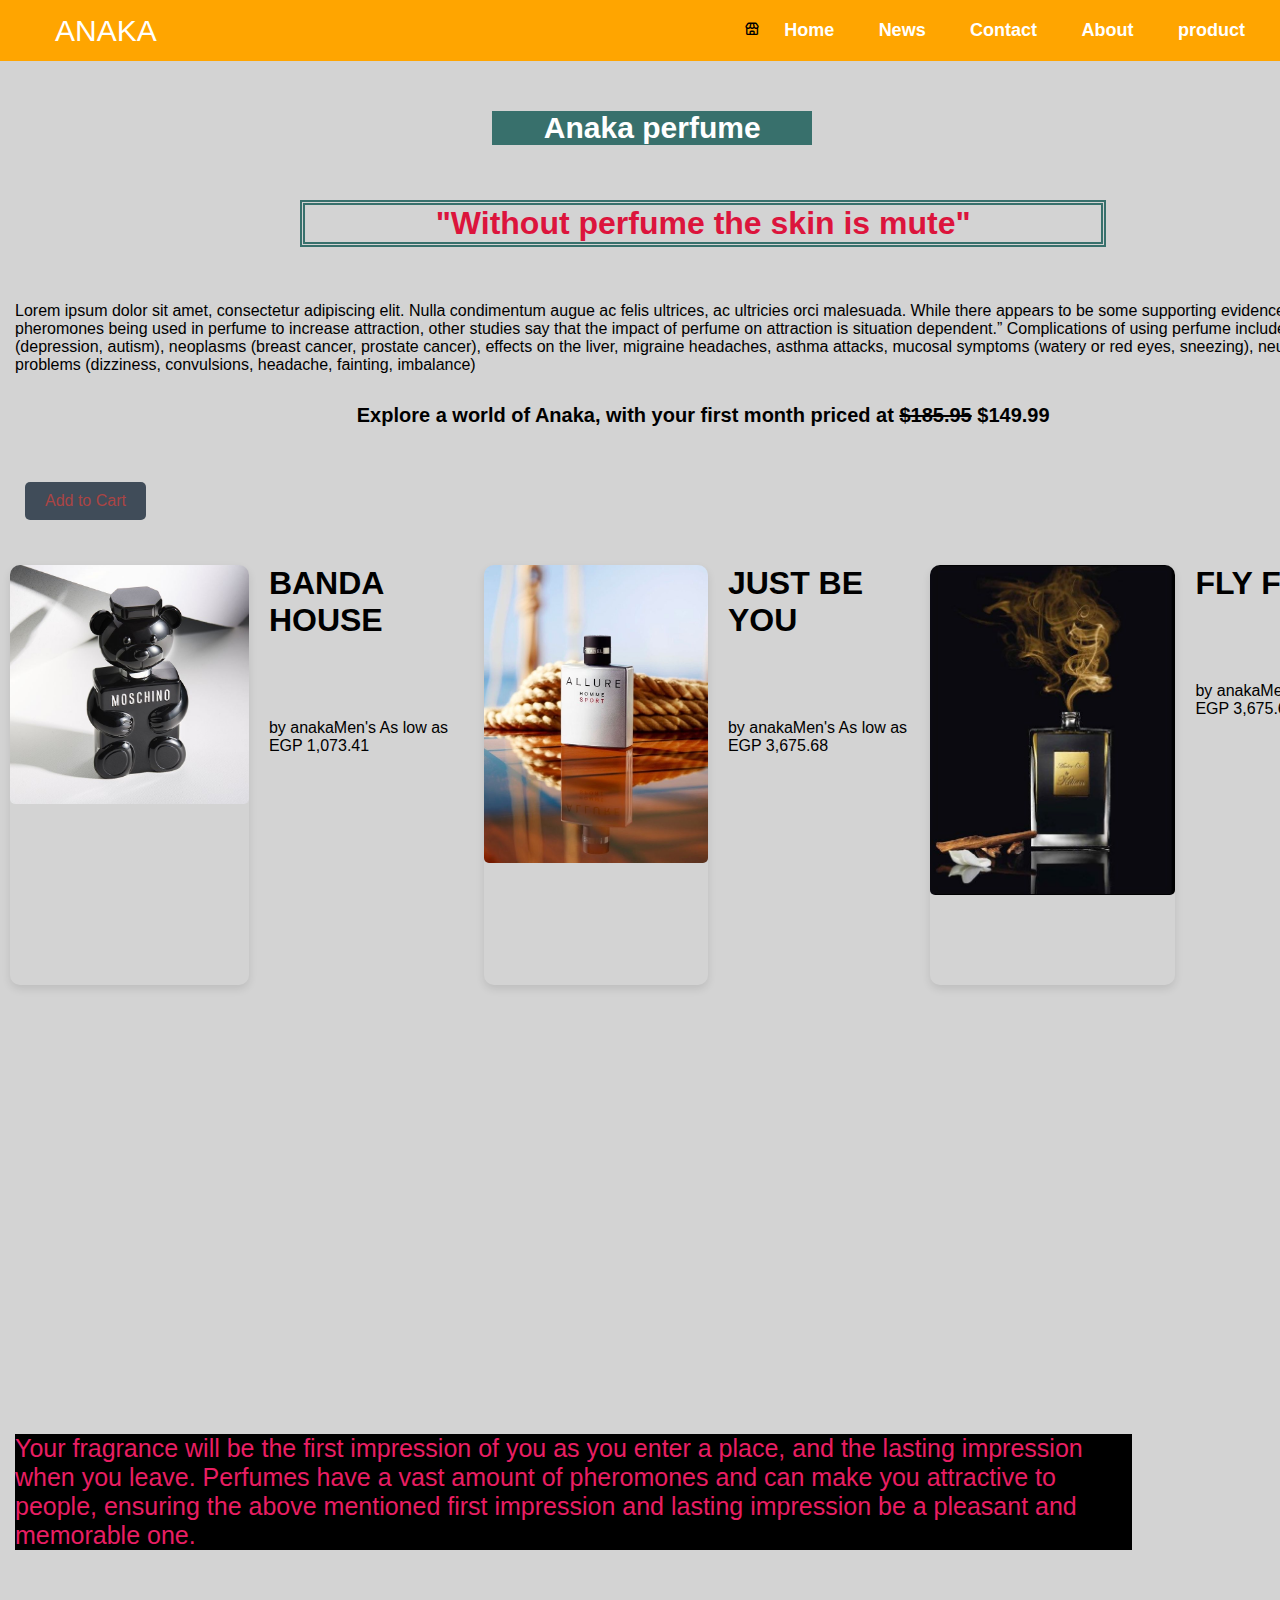
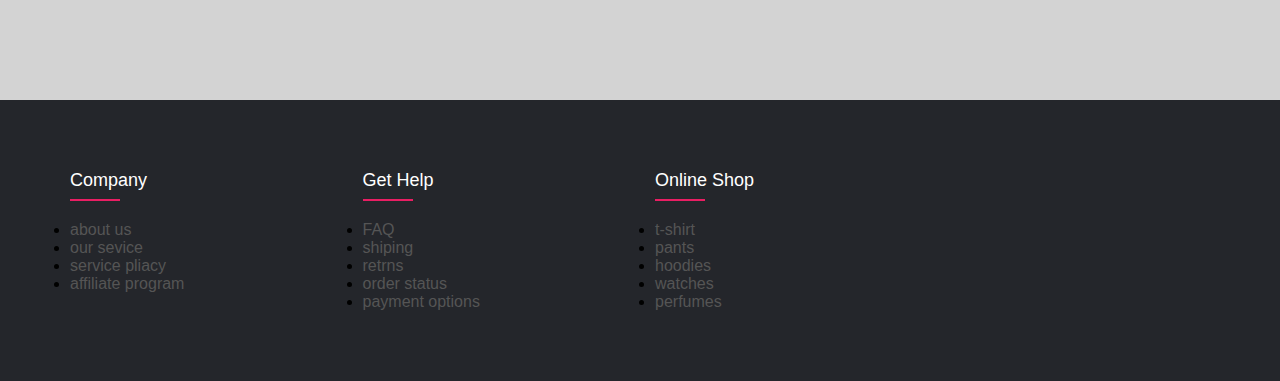
<file: yasser.html>
<!DOCTYPE html>
  <html lang="en">
  
  <head>
      <meta charset="UTF-8">
      <meta name="viewport" content="width=device-width, initial-scale=1.0">
      <title>Product Page</title>
      <link rel="stylesheet"href="style.css">
    <link rel="stylesheet" href="https://cdn.jsdelivr.net/npm/boxicons@latest/css/boxicons.min.css">
  
  </head>
  
  <body id="yass">
      <div class="container">

        
      <nav class="navbaryass">
        <div class="navdiv">
          <div class="logo"><a href='#'> ANAKA </a></div>



         


          <ul>
             <i class='bx bx-store'></i>
         <li class="omarli"> <a href="">Home</a></li>
         <li class="omarli"><a href="">News</a></li>
         <li class="omarli"><a href="">Contact</a></li>
         <li class="omarli"><a href="">About</a></li>
         <li class="omarli"><a href="">product</a></li>
  
            </ul>
          </div>
        </nav>
  
        
          <div class="product">
  
  
  
  
  
            <div class="product-details">
                <h2 class="product-title">Anaka perfume
                </h2>
              <h1 id="q1">"Without   perfume   the   skin   is 
 mute" </h1>
                <p class="product-description">Lorem ipsum dolor sit amet, consectetur adipiscing elit. Nulla
                    condimentum
                    augue ac felis ultrices, ac ultricies orci malesuada.
                  While there appears to be some supporting evidence for particular pheromones being used in perfume to increase attraction, other studies say that the impact of perfume on attraction is situation dependent.”

                  Complications of using perfume include neuropathy (depression, autism), neoplasms (breast cancer, prostate cancer), effects on the liver, migraine headaches, asthma attacks, mucosal symptoms (watery or red eyes, sneezing), neurological problems (dizziness, convulsions, headache, fainting, imbalance)
                </p>
                <p class="product-price">Explore a world of Anaka, with your first month priced at <span style="text-decoration: line-through">$185.95</span> $149.99</p>
                <button class="add-to-cart-btn">Add to Cart</button>



                  
                 <div class="roow">     
                   <div class="cool">

                

              <div class="hashimg">       
                     <div class="img-container">
                     <img src="imges/pp1.jpeg" id="img1">
                   </div>

              <div calss="speachimg">
                <h1>BANDA HOUSE</h1>
                <p class="ss1">by anakaMen's
                As low as EGP 1,073.41</p>
                

              </div>
              </div>

                


                     <div class="hashimg"> 
                    <div class="img-container">
                       <img src="imges/pp2.jpeg" id="img2">
                     </div>


                       <div calss="speachimg">
                         <h1> JUST BE YOU</h1>
                         <p class="ss2">by anakaMen's
                         As low as EGP 3,675.68</p>


                       </div>
                       </div>


                       

                      <div class="hashimg"> 
                    <div class="img-container">
                       <img src="imges/pp3.jpeg" id="img3">
                     </div>
                        <div calss="speachimg">
                           <h1>FLY FLUENT </h1>
                           <p class="ss3">by anakaMen's
                           As low as EGP 3,675.68</p>


                         </div>
                         </div>
             
                       
                  </div> 
      
            </div>
      
            <div class="frame1">
             <iframe width="560" height="315" src="https://www.youtube.com/embed/WhKJl9W_1Fw?si=qYJ1IJif2guY1kIV" title="YouTube video player" frameborder="0" allow="accelerometer; autoplay; clipboard-write; encrypted-media; gyroscope; picture-in-picture; web-share" referrerpolicy="strict-origin-when-cross-origin" allowfullscreen ></iframe>

              <p class="framep">Your fragrance will be the first impression of you as you enter a place, and the lasting impression when you leave. Perfumes have a vast amount of pheromones and can make you attractive to people, ensuring the above mentioned first impression and lasting impression be a pleasant and memorable one.</p>
            </div>

            
                   </div>
                  </div>

          </div>


<footer class="footer22"> 
<div class="cont22">
  <div class="rooow22">
    <div class="footer-col">
      <h4>company</h4>
        <ul>
         <li><a href="#">about us </a></li>
          <li><a href="#">our sevice  </a></li>
          <li><a href="#">service pliacy </a></li>
          <li><a href="#">affiliate program</a></li>
        </ul>
    </div>

      <div class="footer-col">
      <h4>get help</h4>

        <ul>
          <li><a href="#">FAQ</a></li>
                    <li><a href="#">shiping</a></li>
                    <li><a href="#">retrns</a></li>
                    <li><a href="#">order status</a></li>
                    <li><a href="#">payment options</a></li>
                  </ul>
        
</div>



    
    <div class="footer-col">
          <h4>online shop</h4>
            <ul>
    <li><a href="#">t-shirt</a></li>
              <li><a href="#">pants</a></li>
              <li><a href="#">hoodies</a></li>
              <li><a href="#">watches</a></li>
              <li><a href="#">perfumes</a></li>
            </ul>
    </div>
    
  </div>
</div>
</footer>


        

        
              </body>
  
              </html>
</file>
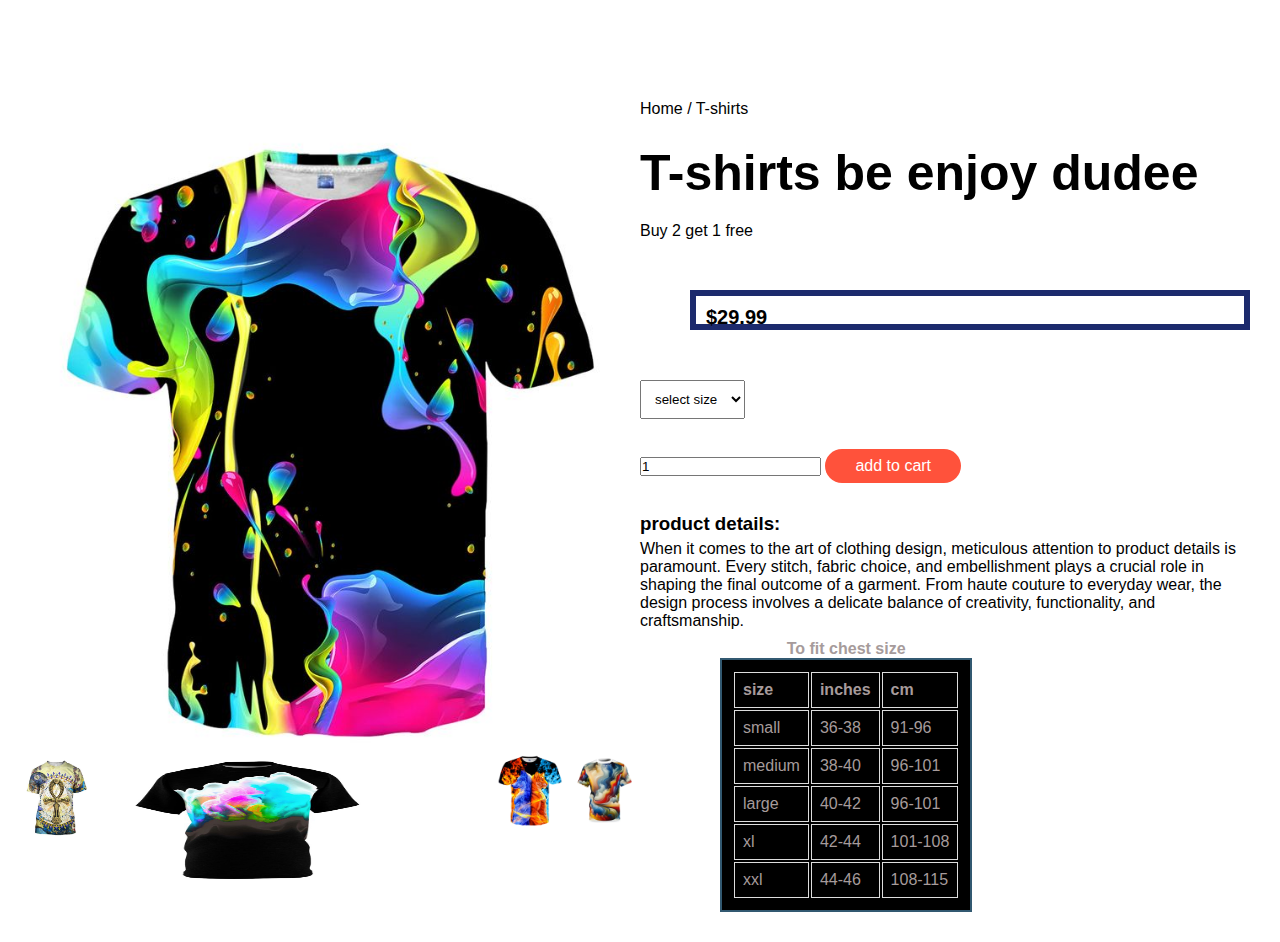
<file: yasser2.html>
<!DOCTYPE html>
    <html>
    
    <head>
      <meta charset="utf-8">
      <meta name="viewport" content="width = device-width ">
      <title>t-shirt</title>
      <link    rel="stylesheet"    href=" style.css" >
    </head>
    
    <body class="bodyomarr">
     
      <div class="small-container single-product">
        <div class="row">
          <div class="col-2">
          <img src="imges/t4.jpeg" width="100% "
            id="productImg">
          <div class="small-img-row">
             <div class="small-img-col">
               <img src="imges/t7.jpeg" width="100%"
                 id="small-img1">
             </div>
            <div class="small-img-col">
               <img src="imges/t9.jpeg" width="100%"
                 id="small-img2">
             </div>
            <div class="small-img-col">
               <img src="imges/t6.jpeg" width="100%"
                 id="small-img3">
             </div>
            <div class="small-img-col">
               <img src="imges/t5.jpeg" width="100%"
                 id="small-img4">
  
  
             </div>
          </div>
          </div>
  
  
          
        <div class="col-2">
          <p class="p1">Home / T-shirts</p>
          
          <h1>  T-shirts be enjoy dudee  </h1>
          <p class="p2">Buy 2 get 1 free</p>
          <h4>$29.99</h4>
          <select>
            <option>select size</option>
             <option>xxl</option>
             <option>xl</option>
             <option>large</option>
             <option>medium</option>
             <option>small</option>
          </select>
          <input type="number" value="1">
          <a href="" class="btn">add to cart</a>
          <h3 class="main">product details: <i class="fa fa=indent"></i></h3>
          <p>When it comes to the art of clothing design, meticulous attention to product details is paramount. Every stitch, fabric choice, and embellishment plays a crucial role in shaping the final outcome of a garment. From haute couture to everyday wear, the design process involves a delicate balance of creativity, functionality, and craftsmanship.</p>
  
  
           <table border="3" class="tab">
             <caption><strong>To fit chest size </strong> </caption>
             <tr>
                <th>size</th>
               <th>inches</th>
                <th>cm</th>
             </tr>
             <tr>
                <td>small</td>
               <td>36-38</td>
                <td>91-96</td>
             </tr>
             <tr>
                <td>medium</td>
               <td>38-40</td>
                <td>96-101</td>
             </tr>
             <tr>
                <td>large</td>
               <td>40-42</td>
                <td>96-101</td>
             </tr>
             <tr>
                <td>xl</td>
               <td>42-44</td>
                <td>101-108</td>
             </tr>
             <tr>
                <td>xxl</td>
               <td>44-46</td>
                <td>108-115</td>
             </tr>
           </table>
        </div> 
      </div>
    </div>
        
        <script>
        var productImg =document.getElementById("productImg");
        var smallImg =document.getElementsByClassName("small-img-col");
    
        smallImg[0].onclick =function(){
          productImg.src = smallImg[0].getElementsByTagName("img")[0].src;
        }
        smallImg[1].onclick =function(){
          productImg.src = smallImg[1].getElementsByTagName("img")[0].src;
        }
        smallImg[2].onclick =function(){
          productImg.src = smallImg[2].getElementsByTagName("img")[0].src;}
        smallImg[3].onclick =function(){
          productImg.src = smallImg[3].getElementsByTagName("img")[0].src;}
        </script>
    </body>
    </html>
</file>
<file: style.css>
/* mohamed */
@import url('https://fonts.googleapis.com/css2?family=Bebas+Neue&display=swap');
* {
    margin: 0;
    padding: 0;
    box-sizing: border-box;
}

.bdm{
width: 100%;
height: 100%; 
}
.h1m{
    font-size: 50px ;
    line-height: 64px;
    color: #222;

}
.h2m{
    font-size: 46px ;
    line-height: 54px;
    color: #222;

}
.h4m{
    font-size: 20px ;
    color: #222;

}

.h6m{
    font-weight: 700;
    font-size: 12px;
}
.pm{
    font-size: 16px;
    color: #465b52;
    margin: 15px 0 20px 0;

}
a{
    text-decoration: none;
}

#homeh{
    display: flex;
    align-items: center;
    justify-content: space-between;
    padding:     1.2em 5em;
    height: 7em;
    width:100%;    
    background:#000000;

}



.logo{
    display: flex;
    width: 15%;

}



#mnavbar{
    align-content: flex-start;
    display: flex;
    justify-content: center;
    align-items: center;
    width: 100%;

}

#mnavbar ul{
    padding-left: 30px;
}
#mnavbar li{
    list-style: none;
    padding: 0px 20px;
    size: 40px;
}
#mnavbar li a{
    text-decoration: none;
    font-size: 16px;
    font-weight: 600;
    color: rgb(255, 252, 252);
    transition: 0.3s ease;
}
#mnavbar li a:hover{
    color:aquamarine ;
}

.hero{
    background-color: #171717;
    background-image:url("imges/home.jpg") ;
    height: 90vh;
    width: 100% ;
    background-position: top 10% right 0;
    background-size: cover;
    padding: 0 80px;
    display: flex;
    align-items: flex-start;
    justify-content: center;
    flex-direction: column;
    padding: 0px 80px;
}
.hero h4{
    padding-bottom: 15px;
}
.hero h1{
    padding-bottom: 15px;
    color:white ;
}
.hero button{
    display: inline-block;
    padding: 15px 25px;
    font-size: 24px;
    cursor: pointer;
    text-align: center;
    text-decoration: none;
    outline: none;
    color: #fff;
    background-color: #000000;
    border: none;
    border-radius: 15px;

}
.hero button:hover{

    background-color: #000000
}
.hero button:active{
    background-color: #3e8e41;
    box-shadow: 0 5px #666;
    transform: translateY(4px);
}

#kidd{
    background-image:url("imges/kidd.jpg");
}
#female{
    background-image:url("imges/women.jpg") ;
}
.hero-link{
    color: white;
}
#male{
    background-image:url("imges/men.jpg") ;
} 
#male p{
    color: #15b800 ;
}
#perfumee{
    background-image: url("imges/perfume.jpg");

  }
#sneakerszz{
  background-image: url("imges/sneack.jpeg");
}
#sign-in{
    color: white;
margin-left: 250px;
}
.hrm{
    margin-top: 50px;
}
  #Abou{
  margin-top: 50px;
  
    color: rgb(42, 37, 47);
  }
.productxx{
    text-align: center ;
    margin-left: 200px;
    margin-top: 80px;
margin-right: 200px; ;}
    
.productxx  .kmwp{
width: 23%;
min-width: 250px;
padding: 10px 12px;
border: 1px solid #cce7d0;
border-radius: 25px;
cursor: pointer;
box-shadow: 20px 20px 30px rgba(0,0, 0,0.02);
transition: 0.2 ease;

}

.productxx .product-container{
    display: flex;
    justify-content: space-between;
    padding-top: 20px;
}
.productxx .kmwp img{
    width: 100%;
    border-radius: 20px;
}

.productxx .kmwp .des{
    text-align: start;
    padding: 10px 0px;
}
.productxx .kmwp .des span{
color: #606063;
font-size: 12px;

}
.productxx .kmwp .des h5{
    padding-top: 7px;
    color: #1a1a1a;
    font-size: 14px;

}
.productxx .kmwp .des h4{
    padding-top: 7px;
    font-size: 15px;
    font-weight: 700;
    color: #088178;

}


footer{
    background-color: grey;
    margin-top: 30px;
    padding-left: 90px;
}
#footer-logo{
    width: 10%;
    padding-right: 50px;
}
.footer {
    display: flex;
    color: #fffefe;
    padding: 2rem 0;
    height: auto;
    justify-content: space-around;
    flex-wrap: wrap;
    background-color: #000000;
    width: 100%;
}

.box {
    display: flex;
    flex-direction: column;
    align-items: center;
    margin: 20px;
}

.footer h2 {
    font-size: 1.3rem;
    margin-bottom: 1rem;
    font-weight: bold;
    color: white;
}

.links li {
    list-style: none;
    line-height: 30px;
    text-align: center;
    font-weight: 100;
}

.links li a {
    text-decoration: none;
    color: #fff;
}

.registration {
    display: flex;
    flex-direction: column;
}

.registration input {
    padding: 10px;
    font-weight: 100;
    border: none;
    outline: none;
    border-radius: 5px;
    text-align: center;
    font-size: 12px;
    margin: 1rem 0;
}

.buttonmm {
    border: none;
    padding: 12px 0;
    border-radius: 30px;
    cursor: pointer;
}

.address {
    text-align: center;
    margin-bottom: 10px;
    color:#cce7d0;
}

.social {
    display: flex;
    list-style: none;
}

.social li {
    margin: 0 8px;
    cursor: pointer;
    font-size: 18px;
}



#signn{
    background: url(imges/home.jpg);
    background-repeat: no-repeat;
    background-size: cover;
}
.login{
    width: 450px;
    height: 550px;
    position: absolute;
    top: 50%;
    left: 40%;
    padding: 0px 50px;
    box-sizing: border-box;
    background: rgba(0, 0, 0, 0.6);
    transform: translate(-10%,-50%);

    

}
.login img{
    width: 100px;
    height: 100px;
    position: relative;
    bottom: 50px;
    left: 120px;
}
.login h1{
    margin: 0;
    padding: 20px 20px;
    color: white;
    text-align: center;


}
.login label{
    color: white;
    font-weight: bold;

}
.login input{
    width: 100%;
    margin: 10px 0px;
}

.login input[type="text"],
.login input[type="password"]{
    border: none;
    outline: none;
    height: 40px;
    background: transparent;
    border-bottom: 1px solid #fff;
    font-size: 16px;
    color: #fff;
}
.login input[type="submit"]{
border: none;
outline: none;
color: #fff;
height: 40px;
font-size: 20px;
background: peru;
border-radius: 15px;
cursor: pointer;
margin-bottom: 25px;
transition: .5s ease;
}
login input[type="submit"]:hover{
    transform:scale(1.1) ;
}
.login a{
    color: white;
    font-weight: bold;
    font-size: 18px;
}


 /* yasser */
 *{
  margin: 0px;
  padding: 0px;
  box-sizing: border-box;
  font-family: 'Poppins',sans-serif;
}

#yass{
    font-family: Arial, sans-serif;
    margin: 0px;
    padding: 0;
  background-color: lightgray;
  height: 100vh;
  align-items: center;


}

.container {
    
    
  margin: 0 ;
    padding: 0 0px;

 
}

.product {
    display: flex;
    margin-bottom: 20px;
}


.product-description{
  margin: 15px;
}


.product-title {
  width: 20pc;
    font-size: 30px;
    margin-bottom: 10px;
  color:white; 
  background-color: #38706c;
  margin:50px 140px;
  text-align: center;
  margin-left: 35%;
  

}


#q1{
  border: double 5px #38706c;
  /* margin-top: 55px; */
  text-align: center;
 margin:55px 300px;
  color: crimson;
}





.product-price {
    font-size: 20px;
    font-weight: bold;
    /* margin: 30px; */
  text-align: center;
   margin: 30px 150px;
}


.product-price:hover{
  background-color: black;
  color: #26687e;
  margin: 10px 90px;
}

.add-to-cart-btn {
    padding: 10px 20px;
    background-color: #404c59;
    color: #ab4444;
    border: none;
    cursor: pointer;
    font-size: 16px;
    border-radius: 5px;
  margin: 25px;
}

.add-to-cart-btn:hover {
    background-color: #38898f;
}





.navbaryass{
  background: orange;
  font-family: calibiri;
  padding-right: 15px;
  padding-left: 15px;

}
.navdiv{
  display: flex;
  align-items: center;
  justify-content: space-between;
}
.logo a{
  font-size: 35px;
  font-weight: 500;
  color: white;
  padding-left: 40px;
}
.omarli{
  list-style: none;
  display: inline-block;
  padding: 20px;
  
}
.omarli a{
  color: white;
  font-size: 18px;
  font-weight: bold;
  
}


.frame1{
  margin: 120px 0px 120px 10px;
}
.framep{
  margin: 10px 5px;
  background-color:black;
  color:   #e91e63;
  font-size: 25px;
  width: 80%;
}

.store-icon {
  color: red;
}


.roow {
    margin-top: 20px;
}

.cool {
    display: flex; 
    justify-content: space-between; 
}




.footer22{
  background-color: #24262b;
  padding: 70px 0;

 
}
.cont22{
  max-width: 1170px;
 
  margin: auto;
}
.rooow22{
  display: flex;
  flex-wrap: wrap;
}
.footer-col{
  width: 25%;
  padding: 0 15px;
  
}
.footer-col h4{
  font-size: 18px;
  color: #ffffff;
  text-transform: capitalize;
  margin-bottom: 30px;
  font-weight: 500;
  position: relative;
  
}
.footer-col h4::before{
  content: "";
  position: absolute;
  background-color: #e91e63;
  box-sizing: border-box;
  width: 50px;
  height: 2px;
  bottom: -10px;
  
}


.hashimg {
    display: flex;
    gap: 20px; 
  padding-left: 10px;
}

.img-container {
    width: 330px;
    height: 420px;
    overflow: hidden; 
    position: relative; 
    border-radius: 10px;
    box-shadow: 0 4px 8px rgba(0, 0, 0, 0.1); 
}

.img-container img {
    width: 100%;
    height: 100%;
    object-fit: cover; 
    transition: transform 0.3s ease; 
}

.speachimg {
    position: absolute;
    bottom: 0;
    left: 0;
    width: 100%;
    background-color: rgba(0, 0, 0, 0.7); 
    color: #fff;
    padding: 10px;
    box-sizing: border-box;
    transition: transform 0.3s ease; 
    transform: translateY(100%); 
}

.img-container:hover img {
    transform: scale(1.1); 
}

.img-container:hover .speachimg {
    transform: translateY(0); 
}
.ss1{
 margin-top: 80px;
}
.ss1:hover{
  background-color: black;
  color: #e91e63;
}
.ss2{
 margin-top: 80px;
}
.ss2:hover{
  background-color: black;
  color: #e91e63;
}
.ss3{
 margin-top: 80px;
}
.ss3:hover{
  background-color: black;
  color: #e91e63;
}
/* yasser2 */
*{
  padding:0;
  margin: 0;
}
.bodyomarr{
  font-family: 'poopins', sans-serif;
 
}
.small-contanier {
  max-width: 1000 px;
  margin:auto;
  padding-left:25px;
  padding-right:20px;
}
.row{
  display: flex;
  align-items: center;
  flex-wrap: wrap;
  justify-content: space-around;
}
.single-product{
  margin-top: 80px;
  
}
.small-img-row{
  display:flex;
  justify-content: space-around;
}
.col-2img{
  max-width: 100%;
  padding:50px 0;
}
.small-img-col
{
  flex-basis: 24%;
  cursor: pointer;}
.single-product .col-2 img{
  padding: 0;
} 
.single-product ,col-2 {
  padding:20px;
}
.col-2{
  flex-basis: 50%;
  min-width: 300px;
 
}
.col-2 h1{
  font-size: 50px;
  line-height: 60px;
  margin:25px 0;
}
.single-product select{
  display: block;
  padding: 10px;
  margin-top: 20px;
}
.single-product h4{
 margin: 50px;
  height: 40px;
  padding-left: 10px;
   padding-top: 10px;
  font-size: 20px;
  margin-right: 10px;
  border:6px solid #1c2a6d;
}
.single-product h1{
  margin-bottom: 0px;
}
.single-product .p1:hover{
  background-color: #1c2a6d;
    border: none;
    color: #ddd;
    padding: 16px 32px;
    text-align: center;
    font-size: 50px;
    margin: 4px 2px; 
     transition: 0.3s;
  } 



.single-product .p2{
  margin-top: 3%;
}
.single-product .p2:hover{
background-color: #1c2a6d;
  color: goldenrod;
  margin: 10px;
  font-size: 30px;
  text-align: center;
  transition: 0.3s;
} 

.main{
  margin-bottom:5px;
}
input:focus{
  outline: none;
}
a{
  text-decoration: none ;
  color:#555;
}
.single-product .fa{
  color:ff523b;
  margin-left:10px ;
}
#p{
  color: #555;
}
.btn{
  display: inline-block;
  background: #ff523b ;
  color: #fff;
  padding: 8px 30px;
  margin: 30px 0;
  border-radius: 30px;
  transition: background 0.5s;
}
.btn:hover{
  background: #563434;
}

#productImg{
  margin-right:500px ;
}

#small-img2{
  padding-right: 100px;
  width: 400px;
  height: 133.4px;
}
#small-img{
  padding-left:0px;
}

.small-img-col{
  margin-right:0px;
  margin-top: 0px;
}
.tab{
  margin:10px 80px ;
  padding:10px ;
  background-color: #000000;
  border:#325971  solid 2px ;
  color:#a69b9b;
}
haram

.haram2 a {
  float: left;
  color: white;
  text-align: center;
  padding: 14px 16px;
  text-decoration:dotted;
  font-size: 17px;
}

.nav a.Homee {
   background-color: #04AA6D;
   color: white;
}
.haram8 {
  background-color: #f8f9fa;
  margin: 0;
  padding: 0;
}

.haram7 {
  background-color: #343a40;
  color: #fff;
  padding: 10px 20px;
  text-align: center;
}

.haram {
  width: 90%;
  max-width: 1200px;
  margin: 20px auto;
  padding: 10px;
  background-color: #fff;
  border-radius: 8px;
  box-shadow: 0 4px 8px rgba(0, 0, 0, 0.1);
}

.haram3 {
  border: 1px solid #e9ecef;
  margin-bottom: 20px;
  padding: 15px;
  display: flex;
  flex-direction: column;
  border-radius: 5px;
  box-shadow: 0 2px 4px rgba(0, 0, 0, 0.1);
}

.product img {
  width: 100%;
  height: auto;
  border-radius: 5px;
}

.product_info {
  margin-top: 10px;
}
h3 {
  text-align: left;
}


.haram5 {
  width: 100%;
  border-collapse: collapse;
  margin-bottom: 10px;
}

.haram5 td {
  border: 1px solid #ddd;
  padding: 8px;
}

.haram5 th {
  background-color: #f2f2f2;
  text-align: right;
}
.haram5 td {
  text-align: center;
}


.rating {
  display: flex;
  flex-direction: row-reverse;
  justify-content: flex-start;
  gap: 5px;
}

.rating span {
  font-size: 24px;
  cursor: pointer;
  color: #ddd;
}

.rating span:hover,
.rating span:hover ~ span {
  color: #f39c12;
}

.haram6 {
  display: flex;
  justify-content: flex-start;
  gap: 10px;
  margin-top: 15px;
}

button {
  padding: 8px 12px;
  border: none;
  background-color: #007bff;
  color: white;
  border-radius: 5px;
  cursor: pointer;
  transition: background-color 0.2s;
}

button:hover {
  background-color: #0056b3;
}

.product-carousel {
  display: flex;
  overflow-x: auto;
  gap: 10px;
}

.product-carousel img {
  width: 360px;
  height: 300px;
  object-fit: cover;
  border-radius: 5px;
  cursor: pointer;
}
.haram1{ text-align: center;
  font-size: 20px;
}
/* haram2 */

.haram13 a {
  float: left;
  color: white;
  text-align: center;
  padding: 14px 16px;
  text-decoration:dotted;
  font-size: 17px;
}

.haram13 a.Homee {
   background-color: #04AA6D;
   color: white;
}
.haram14{
  background-color: #f8f9fa;
  margin: 0;
  padding: 0;
}

.haram15 {
  background-color: #343a40;
  color: #fff;
  padding: 10px 20px;
  text-align: center;
}

.haram16 {
  width: 90%;
  max-width: 1200px;
  margin: 20px auto;
  padding: 10px;
  background-color: #fff;
  border-radius: 8px;
  box-shadow: 0 4px 8px rgba(0, 0, 0, 0.1);
}

.haram17 {
  border: 1px solid #e9ecef;
  margin-bottom: 20px;
  padding: 15px;
  display: flex;
  flex-direction: column;
  border-radius: 5px;
  box-shadow: 0 2px 4px rgba(0, 0, 0, 0.1);
}

.product img {
  width: 100%;
  height: auto;
  border-radius: 5px;
}

.product-info {
  margin-top: 10px;
}
h3 {
  text-align: left;
}


.haram5 {
  width: 100%;
  border-collapse: collapse;
  margin-bottom: 10px;
}

.haram5 td {
  border: 1px solid #ddd;
  padding: 8px;
}

.haram5 th {
  background-color: #f2f2f2;
  text-align: right;
}
.haram5 td {
  text-align: center;
}


.rating {
  display: flex;
  flex-direction: row-reverse;
  justify-content: flex-start;
  gap: 5px;
}

.rating span {
  font-size: 24px;
  cursor: pointer;
  color: #ddd;
}

.rating span:hover,
.rating span:hover ~ span {
  color: #f39c12;
}

.haram18 {
  display: flex;
  justify-content: flex-start;
  gap: 10px;
  margin-top: 15px;
}

button {
  padding: 8px 12px;
  border: none;
  background-color: #007bff;
  color: white;
  border-radius: 5px;
  cursor: pointer;
  transition: background-color 0.2s;
}

button:hover {
  background-color: #0056b3;
}

.product-carousel {
  display: flex;

  gap: 10px;
}

.product-carousel img {
  width: 360px;
  height: 300px;
  object-fit: cover;
  border-radius: 5px;
  cursor: pointer;
}
.haram19{ text-align: center;
  font-size: 20px;
}
#p_img1{
  font-size: larger;
}
#p_img2{
  font-weight: bold;
}


/* vero */
*{
  margin: 0px;
  padding: 0px;
}

#footer-logoo{
  width: 10%;
  padding-right: 50px;
}
.footerve {
  display: flex;
  color: #fffefe;
  padding: 2rem 0;
  height: auto;
  justify-content: space-around;
  flex-wrap: wrap;
  background-color: #7ad8e5;
} 

.box {
  display: flex;
  flex-direction: column;
  align-items: center;
  margin: 20px;
}


.links li {
  list-style: none;
  line-height: 30px;
  text-align: center;
  font-weight: 100;
}

.links li a {
  text-decoration: none;
  color: #fff;
}

.registration {
  display: flex;
  flex-direction: column;
}

.registration input {
  padding: 10px;
  font-weight: 100;
  border: none;
  outline: none;
  border-radius: 5px;
  text-align: center;
  font-size: 12px;
  margin: 1rem 0;
}

button {
  border: none;
  padding: 12px 0;
  border-radius: 30px;
  cursor: pointer;
}

.address {
  text-align: center;
  margin-bottom: 10px;
  color:#cce7d0;
}

.social {
  display: flex;
  list-style: none;
}

.social li {
  margin: 0 8px;
  cursor: pointer;
  font-size: 18px;
}




#navbar{
  align-content: flex-start;
  display: flex;
  justify-content: center;
  align-items: center;
  padding-right: 50px;
  padding-left: 50px;
} 

#navbar ul{
  padding-left: 50px;
}
#navbar li{
  list-style: none;
  padding: 0px 20px;
  size: 40px;
}
#navbar li a{
  text-decoration: none;
  font-size: 16px;
  font-weight: 600;
  color: rgb(255, 252, 252);
  transition: 0.3s ease;
}
#navbar li a:hover{
  color:aquamarine ;}
  
  /* .navbar{
      background: rgb(0, 0, 0);
      font-family:Calibri;
      padding-right: 15px;
      padding-left: 15px;
    }
    .navdiv{
      display: flex;
      align-items: center;
      justify-content: space-between;
    }
    .logo a{
      font-size: 30px;
      font-weight: 400xp;
      color: white;
    }
    li{
      list-style: none;
      display: inline-block;
    }
    li a{
      color: white;
      font-size: 18px;
      font-weight: bold;
      margin-right: 25px;
    
    } */
.v{
  width: 50px;
}


.pantss{
  display: block;
  padding-left: 450px;
  padding-top: 200;
}
/* .right{
  display: block;
  padding-left: 600px;
  padding-top: 200;
}
.r{ 
  display: block;
  padding-left: 600px;
  padding-top: 200;

}
.fas fa-star{
   display: block;
  padding-left: 600px;
  padding-top: 200;

}
.far fa-star{
   display: block;
  padding-left: 600px;
  padding-top: 200;

} */
.vrena{
  display: block;
  padding-left: 500px;
  padding-top: 200;
}
.her{
  display: block;
  padding-left: 50px;
 
}
.navve{
  display: flex;
  align-items: center;
  justify-content: space-between;
  padding: 0px 8% ;
}
.navve .logoo{
  font-size: 32px;
  font-weight: 500;
  cursor: pointer;

}
.navve ul li{
  list-style: none;
display: inline-block;
}
.navve ul li a{
  display: block;
margin: 0 10px;
color: #000;
font-weight: 500; 
text-decoration: none;
font-size: 17px;
position: relative;
}
.navve ul li a::before{
  content: '';
  position: absolute;
  bottom: 0;
  left: 0;
  background-color: #000;
  width: 0;
  height: 2.5px;
  transition: all 0.3s ease;
}
.navve ul li a:hover::before{
  width: 100%;
}
.navve ul i{
  font-size: 20px;
  margin-left: 10px;

}
.flex-box{
  display: flex;
  width: 1200px;
  margin: 20px auto;
}
.left{
  width: 50%;
}
.big-img{
  width: 300px;
  border: 3px solid rgb(4, 4, 4);
}
.big-img img{
  width: inherit;
}
.images{
  display: flex;
  justify-content: space-between;
  width: 50%;
  margin-top: 15px;
}
.small-img{
  width: 50px;
  overflow: hidden;
  border: 3px solid rgb(16, 13, 13);
}
.small-img img{
  width: inherit;
  cursor: pointer;
}
.small-img:hover img{
  transform: scale(1.2);
}
*{
  margin: 0px;
  padding: 0px;
}

.footerve {
    display: flex;
    color: #fffefe;
    padding: 2rem 0;
    height: auto;
    justify-content: space-around;
    flex-wrap: wrap;
    background-color: #7ad8e5;
} 

#footer p2-logo{
  width: 10%;
  padding-right: 50px;
}
.footerp2{
  display: flex;
  color: #fffefe;
  padding: 2rem 0;
  height: auto;
  justify-content: space-around;
  flex-wrap: wrap;
  background-color: #7ad8e5;
}
.gg {
  display: flex;
  flex-direction: column;
  align-items: center;
  margin: 20px;
}
.links li {
  list-style: none;
  line-height: 30px;
  text-align: center;
  font-weight: 100;
}

.links li a {
  text-decoration: none;
  color: #fff;
}

.regist {
  display: flex;
  flex-direction: column;
}

.regist input {
  padding: 10px;
  font-weight: 100;
  border: none;
  outline: none;
  border-radius: 5px;
  text-align: center;
  font-size: 12px;
  margin: 1rem 0;
}
button {
  border: none;
  padding: 12px 0;
  border-radius: 30px;
  cursor: pointer;
}
.social media {
  display: flex;
  list-style: none;
}

.social media li {
  margin: 0 8px;
  cursor: pointer;
  font-size: 18px;
}

.logoo{
  width: 20%;
  text-align: left;
} 
#theheader{
  display: flex;
  align-items: center;
  justify-content: space-between;
  padding: 0px 30px;
  height: 100px;
  width:100%;    
  background:#7ad8e5;
   
}
.prodsize{
  width: 50px;
}
.prodcol{
  width: 80px;
}


.address {
  text-align: center;
  margin-bottom: 10px;
  color:#cce7d0;
}

.social {
  display: flex;
  list-style: none;
}

.social li {
  margin: 0 8px;
  cursor: pointer;
  font-size: 18px;
}
#theheader{
  display: flex;
  align-items: center;
  justify-content: space-between;
  padding: 0px 70px;
  height: 100px;
  width:100%;    
  background:#7ad8e5;
   
}
/* abdallah1 */
.abdallahhbody {
  margin: 0;
  font-family: Arial, Helvetica, sans-serif;
  background-color: lightblue;
}

.topnavv {
  overflow: hidden;
  background-color: #808080;
}

.topnavv a {
  float: left;
  color: #f2f2f2;
  text-align: center;
  padding: 14px 16px;
  text-decoration: none;
  font-size: 17px;
}

.topnavv a:hover {
  background-color: #ddd;
  color: black;
}

.topnavv a.active {
  background-color: #04AA6D;
  color: white;
}
.abdallahvideo {
  width:10cm;
  height:10cm;


  
}


.abdallahtable {
  font-family: arial, sans-serif;
  border-collapse: collapse;
  width: 50%;
  background-color: white;
}

td, th {
  border: 1px solid #dddddd;
  text-align: left;
  padding: 8px;
}

.abdallahtr:nth-child(even) {
  background-color: #dddddd;
}
/* abdallah2 */


 .topnavv {
  overflow: hidden;
  background-color: #333;
}

.topnavv a {
  float: left;
  color: #f2f2f2;
  text-align: center;
  padding: 14px 16px;
  text-decoration: none;
  font-size: 17px;
}

.topnavv a:hover {
  background-color: #ddd;
  color: black;
}

.topnavv a.active {
  background-color: #04AA6D;
  color: white;
}
.abdallahbody{
  background-color: lightblue;
  
  font-family: Arial;
  margin: 0;
}
.abdh3{
  color : #808080; 
}
.abdallahh2,.abdallahh1 , .abdallahul , .abdallahform{
  color : #808080; 
}
.abdallahh2{
  text-align: center;
  text-decoration: underline;
}
.abdallahh1 {
  margin-left: 50px;
}

.abdallahimg {
  vertical-align: middle;
}
.containerxx {
  position: relative;
  border: grey 4px solid;
  margin:50px;
  background-color: white;
  width : 40%;
  margin: auto; 
} 
.mySlides {
  display: none;
}
.cursor {
  cursor: pointer;
}
.prev, .next {
  cursor: pointer;
  position: absolute;
  top: 50%;
  padding: 16px;
  margin-top: -50px;
  color: grey;
  font-weight: bold;
  font-size: 30px;
}
.next {
  right: 0;
  border-radius: 3px 0 0 3px;
}
.numbertext {
  color: grey;
  font-size: 12px;
  padding: 8px 12px;
  position: absolute;
  top: 0;
}
.caption-container {
  text-align: center;
  background-color: grey;
  padding: 2px 16px;
  color: white;
}
.row:after {
   content: "";
  display: table;
  clear: both;
}
.column {
  float: left;
  width: 16.66%;
}
.abdallahul ,.abdallahform ,.abdallahh3{
  font-size : 40px;
  margin: 50px;
}

.abdallahimg {
  width:100%;
  max-height: 10%;
}


.abdallahul {
  text-decoration: underline;
}
.abdallahform {
  padding: 20px ;
}

/* farah */
Can't create, edit, or upload … Not enough storage. Get 100 GB of storage for EGP 14.99 EGP 0 for 1 month.
*{
  margin: 0;
  padding: 0;
  border-radius: border-box;
  text-decoration: none;
  box-sizing: border-box;
}

.ratings {
  color: orange;
}
#mySelect{
  width: 100px;
  height: 20px;
}
.flex-box {
  display: flex;
  width: 1000px;
  margin: 20px auto;
}

h2{
  color: #00aeff;
}

.left {
  width: 50%;
}


.pname {
  font-size: 22px;
  font-weight: 600;
  margin-top: 50px;
}

.price {
  font-size: 30px;
  font-weight: 500;
}

.btn-box {
  display: flex;
  margin-top: 40px;
}

.btn-box button {
  font-size: 18px;
  padding: 8px 25px;
  border: none;
  outline: none;
  border-radius: 6px;
  cursor: pointer;
  color: white;
}

.cart-btn {
  background-color: #ff5e00;
  margin-right: 10px;
  width: 200px;
  height: 50px;
}

.buy-btn {
  background-color: #00aeff;
  width: 150px;
  height: 50px;
}

.cart-btn:hover {
  background-color: #ff3c00;
}

.buy-btn:hover {
  background-color: #0066ff;
}
.img{
  width: 400px;
  height: 500px;
}

b{
  font-size: larger;
}

.navbar{
  background: rgb(0, 0, 0);
  font-family:Calibri;
  padding-right: 15px;
  padding-left: 15px;
}
.navdiv{
  display: flex;
  align-items: center;
  justify-content: space-between;
}
.logo a{
  font-size: 30px;
  font-weight: 400xp;
  color: white;
}
.lifa{
  list-style: none;
  display: inline-block;
}
.lifa a{
  color: white;
  font-size: 18px;
  font-weight: bold;
  margin-right: 25px;

}
.buttomfa{
  background-color: rgba(255, 255, 255, 0.918);
  margin-left: 10px;
  border-radius: 10px;
  padding: 10px;
  width: 90px;
}
.buttomfa a{
  color: white;
  font-weight: bold;
  font-size: 15px;
}
#mySelect{
  text-align: center;

}
.footfa{
  background-color: rgb(5, 5, 5);
  
}
.footercontainer{
  width: 100%;
  padding: 70px 30px 20px;
}
.socialicons{
  display: flex;
  justify-content: center;
}
.socialicons a{
  text-decoration: none;
  padding: 10px;
  background-color: white;
  margin: 10px;
  border-radius: 50%;
}
.socialicons a i{
  font-size: 20px;
  color: black;
  opacity: 0.9;
}
.socialicons a:hover{
  background-color: #111;
  transition: 0.5s;
}
.socialicons a:hover i{
  color: white;
  transition: 0.5s;
}
.footernav{
  margin: 30px 0;
}
.footernav ul {
  display: flex;
  justify-content: center;
}
.footernav ul li a{
  color: white;
  margin: 20px;
  text-decoration: none;
  font-size: 1.3em;
  opacity: 0.7;
  transition: 0.5s;
}
.footernav ul li a:hover{
  opacity: 1;
}
.footerbottom{
  background-color: rgb(0, 0, 0);
  padding: 20px;
  text-align: center;
}
.footerbottom p{
  color: white;
}
.designer{
  opacity: 0.7;
  text-transform: uppercase;
  letter-spacing: 1px;
  font-weight: 400;
  margin: 0px 5px;
}
.image{
  width: 50px;
  height: 40px;
}

body {
  margin: 0;
  font-family: Arial, Helvetica, sans-serif;
}

.contain{
  width: 100%;
  min-height: 100vh;
  background: #ffffff;
  display: flex;
  align-items: center;
  justify-content: center;
}
.product{
  width: 90%;
  max-width: 750px;
  display: flex;
}
.gallery{
  flex-basis: 47%;
  background: #241e20;
  transform: scale(1.08);
  box-shadow: -10px 5px 10px 10px rgba(0, 0, 0, 0.1);
  position: relative;

}
.gallery img{
  width: 100%;
  height: 100%;
  display: block;
  padding-top: 0px;
  padding-bottom: 0px;
}
.details{
  flex-basis: 53%;
  background: #fff;
  padding: 40px;
  padding-left: 60px;
  box-shadow: -10px 5px 10px 10px rgba(0, 0, 0, 0.1);
  height: 500px;
}
.h{
  color: red;
  margin-bottom: 10px;
  margin-top: 10px;
}
.f{
  font-size: x-large;
  font-family: bold;
} 
.details form{
  font-size: 15px;
  font-weight: 400;
}
.size-select{
  display: flex;
  align-items: center;
  margin-top: 50px;
}
.size-select p{
  width: 70px;
}
.size-select input:checked + span{
  color: blue;
  font-weight: 600;
}
.size-select input{
  display: none; 
}
.size-select span{
  padding: 5px;
  margin-right: 10px;
  cursor: pointer;
}
.color-select{
  display: flex;
  align-items: center;
  margin-top: 20px;
}
.color-select p{
  width: 75px;
}
.color-select span{
  display: inline-block;
  width: 15px;
  height: 15px;
  border-radius: 50px;
  margin-right: 15px;
  cursor: pointer;
}
.color-1{
  background: red;
}
.color-2{
  background: green;
}
.color-3{
  background: blue;
}
.color-4{
  background: pink;
}
.color-select input{
  display: none;
}
.color-select input:checked + span{
  transform: scale(0.7);
  box-shadow: 0 0 0 4px #fff, 0 0 0 6px #000;
}
.quantity-select{
  display: flex;
  align-items: center;
  margin-top: 20px;
}
.quantity-select p{
  width: 75px;
}
.quantity-select input{
  background: #eee;
  border: 0;
  outline: 0;
  padding: 2px 2px 2px 15px;
  width: 50px;
  border-radius: 12px;

}
form button{
  background: #553ff0;
  color: #fff;
  font-size: 17px;
  width: 100%;
  padding: 10px;
  border-radius: 30px;
  border: 0;
  outline: 0;
  margin-top: 50px;
  box-shadow: 0 10px 10px rgb(85, 63, 240, 0.25);
  cursor: pointer;
}
.controls{
  position: absolute;
  bottom: 40px;
  right: 20px;
}
.btnn{
  display: block;
  width: 10px;
  height: 10px;
  border-radius: 50px;
  background: rgba(9, 15, 1, 0.5);
  margin: 10px;
  cursor: pointer;
}
.btnn.active{
  background: #553ff0;
}
</file>
